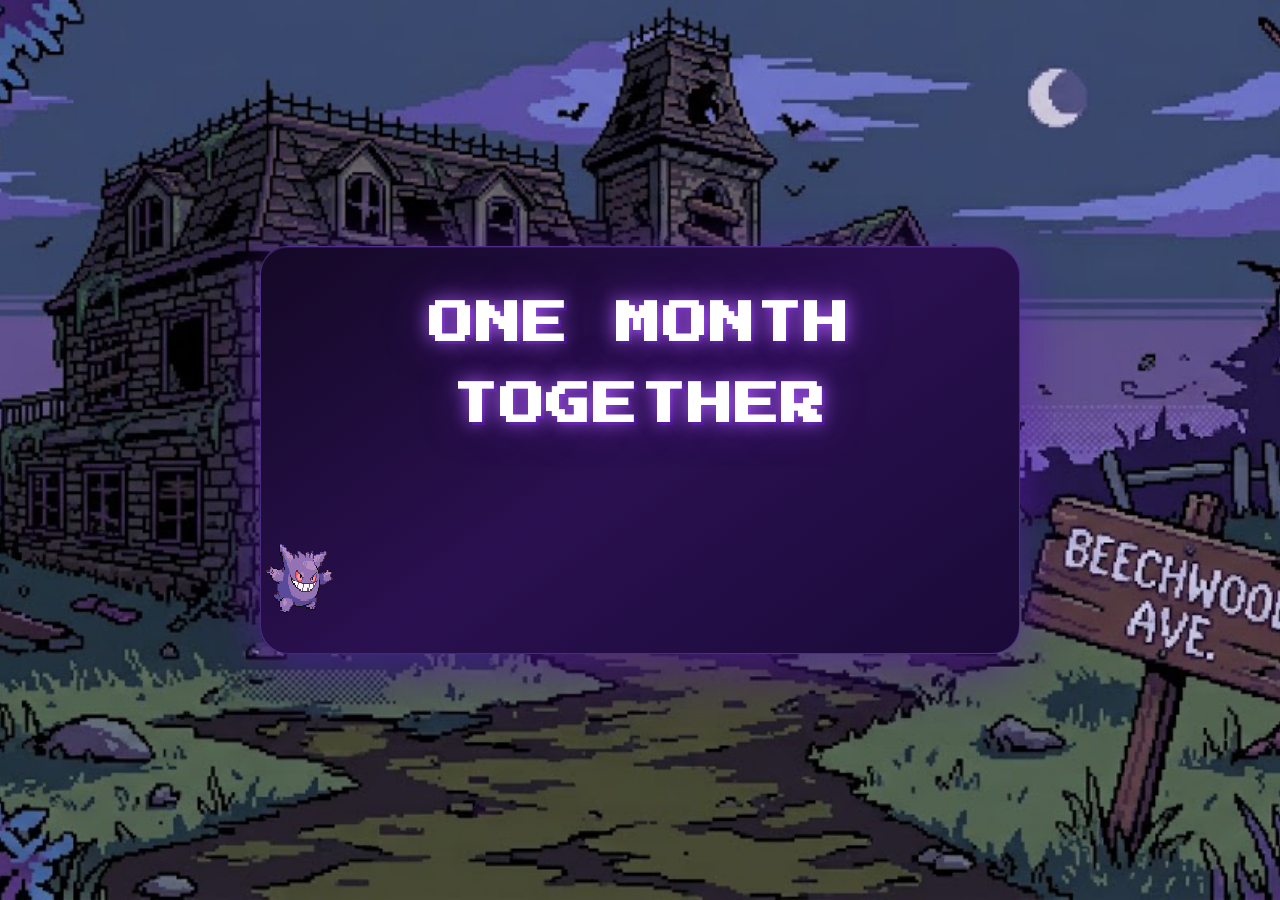
<file: site/index.html>
<!DOCTYPE html>
<html lang="en">
  <head>
    <meta charset="UTF-8" />
    <meta name="viewport" content="width=device-width, initial-scale=1.0" />
    <meta name="theme-color" content="#fef7fb" />
    <meta name="description" content="A private one-month anniversary surprise." />
    <title>Happy One Month</title>
    <link rel="stylesheet" href="styles.css" />
    <link rel="stylesheet" href="assets/fonts/press-start-2p.css" />
  </head>
  <body>
    <main class="site-shell" aria-label="One month anniversary surprise experience">
      <p class="sr-only" id="scene-status" aria-live="polite" aria-atomic="true"></p>

      <section id="intro" class="scene is-active" data-scene="intro" aria-labelledby="intro-title">
        <div class="scene-bg" aria-hidden="true">
          <img src="assets/gengar-bg.png" alt="" style="width:100%;height:100%;object-fit:cover;object-position:center bottom;display:block;">
        </div>

        <div class="scene-card intro-card">
          <h1 id="intro-title" class="hero-title">ONE MONTH<br/>TOGETHER</h1>
          <button
            id="entry-button"
            class="entry-button"
            type="button"
            data-action="advance-scene"
            aria-describedby="intro-copy"
          >
            TAP? ;)
          </button>
          <div id="gengar-follower" class="gengar-follower" aria-hidden="true">
            <div class="gengar-inner">
              <img
                src="assets/gengar-sprite.gif"
                alt=""
                width="96"
                height="96"
                class="gengar-sprite"
                draggable="false"
              />
            </div>
          </div>
        </div>
        <div id="intro-copy" class="pokemon-textbox intro-textbox">
          <p class="intro-encounter-text"><span class="intro-typewriter" data-text="A wild girlfriend has appeared! uWu"></span><span class="pokemon-cursor" aria-hidden="true">&#9660;</span></p>
        </div>
      </section>

      <section id="reveal" class="scene" data-scene="reveal" aria-labelledby="reveal-title" aria-hidden="true">
        <div class="scene-bg" aria-hidden="true">
          <img src="assets/cafe-bg.png" alt="" style="width:100%;height:100%;object-fit:cover;object-position:center bottom;display:block;">
        </div>

        <div class="scene-card reveal-card">
          <div class="reveal-stage">
            <p class="eyebrow">You found a wild Boyfriend.</p>
            <div class="surprise-illustration" aria-label="Snorlax">
              <div class="snorlax-figure" aria-hidden="true">
                <img
                  class="snorlax-sprite"
                  src="assets/snorlax-sprite.gif"
                  alt=""
                  width="64"
                  height="64"
                />
              </div>
            </div>
            <div class="pokemon-textbox">
              <h2 id="reveal-title" class="reveal-title"><span class="typewriter-text" data-text="He has something for you!"></span><span class="pokemon-cursor" aria-hidden="true">▼</span></h2>
            </div>
            <div class="battle-actions">
              <div class="battle-prompt-box">
                <span class="prompt-typewriter" data-text="What do you do?"></span>
              </div>
              <div class="battle-menu-box">
                <button class="battle-option" type="button" data-action="reveal-letter">REVEAL</button>
                <button class="battle-option" type="button" data-action="return-intro">RETURN</button>
              </div>
            </div>
          </div>
        </div>
      </section>

      <section id="letter" class="scene" role="region" data-scene="letter" aria-labelledby="letter-title" aria-hidden="true">
        <div class="scene-bg" aria-hidden="true">
          <img src="assets/mew-bg.png" alt="" style="width:100%;height:100%;object-fit:cover;object-position:center bottom;display:block;">
          <!-- Animated falling petals -->
          <span class="bg-petal" style="left:8%;animation-duration:9s;animation-delay:0s"></span>
          <span class="bg-petal" style="left:18%;animation-duration:11s;animation-delay:2s"></span>
          <span class="bg-petal" style="left:30%;animation-duration:8s;animation-delay:4s"></span>
          <span class="bg-petal" style="left:44%;animation-duration:13s;animation-delay:1s"></span>
          <span class="bg-petal" style="left:58%;animation-duration:9.5s;animation-delay:3s"></span>
          <span class="bg-petal" style="left:70%;animation-duration:10s;animation-delay:0.5s"></span>
          <span class="bg-petal" style="left:82%;animation-duration:12s;animation-delay:5s"></span>
          <span class="bg-petal" style="left:92%;animation-duration:8.5s;animation-delay:2.5s"></span>
          <span class="bg-petal" style="left:14%;animation-duration:10.5s;animation-delay:6s"></span>
          <span class="bg-petal" style="left:52%;animation-duration:7.5s;animation-delay:3.5s"></span>
        </div>
        <div class="scene-card letter-card">
          <div class="letter-stage">
            <h2 id="letter-title" class="letter-title">I CHOOSE YOU!</h2>
            <div class="letter-paper" role="article" aria-label="Letter from your partner">
              <div class="letter-content">
                <!-- Page 1 -->
                <div class="letter-page is-active" data-page="0">
                  <p>To my favorite Chinese,</p>
                  <p>Happy First month together, babygirl &lt;3</p>
                </div>
                <!-- Page 2 -->
                <div class="letter-page" data-page="1">
                  <p>No words can describe how happy I am to be your boyfriend. In every moment we share, every laugh we have, and every chance we get to spend time together, I always feel light and at peace. Every day, I find myself yearning and eagerly waiting to see your ethereal beauty, hear your enchanting voice, smell your irresistible scent, taste your ambrosial lips, touch your exquisite skin, and feel your melting warmth. You are the best part of my day. Every text, every notification, and even the littlest time I can spend with you, there is nothing else I look forward to the most (toes curled up and shi). Your presence is just entirely ineffable—you have this way of making forever feel short.</p>
                </div>
                <!-- Page 3 -->
                <div class="letter-page" data-page="2">
                  <p>Please forgive and bear with this dumb person you ended up with—I am just a stupid boy in love who only wants to be there for you, hold you, embrace you, and make you happy. I love getting to know you more and experiencing ALL of YOU in every angle—your sweetness, your sincerity, your exhaustion, your naivety, your care, your brilliance, your questionable curiosity, your vulnerability, your excitement, and, yes, even your frustration. Through every hill we encounter, my passion remains unwavering and ever-growing. I fall more in love with every version of you that I get to meet.</p>
                </div>
                <!-- Page 4 -->
                <div class="letter-page" data-page="3">
                  <p>I want to let you know that, whenever you miss me, just know I miss you more. And, for every moment you miss me more, I promise you—I miss you the most. &lt;3</p>
                  <p>No matter how big we make our garden to be, you will always be my favorite flower, Iris.</p>
                  <p>Here’s to one of many months and years together. Thank you for making my life brighter by simply being in it.</p>
                  <p class="signature" data-text="Always craving your lo mein,&#10;Your favorite Jungle Asian">Always craving your lo mein,<br />Your favorite Jungle Asian</p>
                </div>
              </div>
              <nav class="letter-page-nav" aria-label="Letter pages" aria-hidden="true">
                <button type="button" class="letter-nav-btn letter-nav-prev" disabled>&#9664;</button>
                <span class="letter-page-dots">
                  <span class="letter-page-dot is-active"></span>
                  <span class="letter-page-dot"></span>
                  <span class="letter-page-dot"></span>
                  <span class="letter-page-dot"></span>
                </span>
                <button type="button" class="letter-nav-btn letter-nav-next" disabled>&#9654;</button>
              </nav>
              <span class="pokemon-cursor letter-cursor" aria-hidden="true">&#9660;</span>
            </div>
            <div class="petals" aria-hidden="true">
              <span class="petal petal--rose"></span>
              <span class="petal petal--iris"></span>
              <span class="petal petal--rose"></span>
              <span class="petal petal--iris"></span>
              <span class="petal petal--rose"></span>
              <span class="petal petal--iris"></span>
              <span class="petal petal--rose"></span>
              <span class="petal petal--iris"></span>
              <span class="petal petal--rose"></span>
              <span class="petal petal--iris"></span>
              <span class="petal petal--rose"></span>
              <span class="petal petal--iris"></span>
            </div>
            <div style="text-align:center; margin-top: 1.5rem; position: relative; z-index: 1;">
              <button class="pokeball-btn" type="button" aria-label="Close the Love Ball and return to the start">
                <img
                  class="pokeball-sprite"
                  src="assets/love-ball.png"
                  alt=""
                  width="120"
                  height="120"
                  aria-hidden="true"
                />
                <span class="sr-only">Back to the front page</span>
              </button>
            </div>
          </div>
        </div>
      </section>
    </main>

    <!-- Mew autonomous flier — outside all stacking contexts so position:fixed works -->
    <div id="mew-follower" class="mew-figure" aria-hidden="true">
      <div class="mew-inner">
        <img class="mew-sprite"
          src="assets/mew-sprite.gif"
          alt="" width="96" height="96" />
      </div>
    </div>

    <!-- BL Secret Overlay — shown after accepting the Pokémon item popup -->
    <div id="bl-overlay" class="bl-overlay" aria-hidden="true" role="dialog" aria-modal="true" aria-label="Secret Garden">
      <div class="bl-dark-scrim" aria-hidden="true"></div>
      <!-- Manga panel background -->
      <div class="bl-panel-bg" aria-hidden="true">
        <div class="bl-pg-grid">
          <div class="bl-pg-panel bl-pg-main">
            <img src="assets/bl-okah.png" alt="">
            <div class="bl-pg-flare"></div>
          </div>
          <div class="bl-pg-panel bl-pg-door">
            <img src="assets/bl-door.jpeg" alt="">
            <div class="bl-pg-flare"></div>
          </div>
          <div class="bl-pg-panel bl-pg-kiss">
            <img src="assets/bl-kiss.jpeg" alt="">
            <div class="bl-pg-flare"></div>
          </div>
          <div class="bl-pg-panel bl-pg-glow">
            <img src="assets/bl-fireworks.webp" alt="">
            <div class="bl-pg-flare"></div>
          </div>
        </div>
        <div class="bl-pg-sparkles">
          <svg class="bl-pg-sparkle" width="18" height="18" viewBox="0 0 20 20"><path d="M10 0 L11.5 8.5 L20 10 L11.5 11.5 L10 20 L8.5 11.5 L0 10 L8.5 8.5Z" fill="#f9b8cf"/></svg>
          <svg class="bl-pg-sparkle" width="14" height="14" viewBox="0 0 20 20"><path d="M10 0 L11.5 8.5 L20 10 L11.5 11.5 L10 20 L8.5 11.5 L0 10 L8.5 8.5Z" fill="#fad0e4"/></svg>
          <svg class="bl-pg-sparkle" width="10" height="10" viewBox="0 0 20 20"><path d="M10 0 L11.5 8.5 L20 10 L11.5 11.5 L10 20 L8.5 11.5 L0 10 L8.5 8.5Z" fill="#ffffff"/></svg>
          <svg class="bl-pg-sparkle" width="16" height="16" viewBox="0 0 20 20"><path d="M10 0 L11.5 8.5 L20 10 L11.5 11.5 L10 20 L8.5 11.5 L0 10 L8.5 8.5Z" fill="#f9b8cf"/></svg>
          <svg class="bl-pg-sparkle" width="12" height="12" viewBox="0 0 20 20"><path d="M10 0 L11.5 8.5 L20 10 L11.5 11.5 L10 20 L8.5 11.5 L0 10 L8.5 8.5Z" fill="#fce8ef"/></svg>
          <svg class="bl-pg-sparkle" width="8"  height="8"  viewBox="0 0 20 20"><path d="M10 0 L11.5 8.5 L20 10 L11.5 11.5 L10 20 L8.5 11.5 L0 10 L8.5 8.5Z" fill="#f4a7c0"/></svg>
          <svg class="bl-pg-sparkle" width="10" height="10" viewBox="0 0 20 20"><path d="M10 0 L11.5 8.5 L20 10 L11.5 11.5 L10 20 L8.5 11.5 L0 10 L8.5 8.5Z" fill="#fce8ef"/></svg>
          <svg class="bl-pg-sparkle" width="14" height="14" viewBox="0 0 32 32"><path d="M16 28s-14-9-14-18a7 7 0 0 1 14 0 7 7 0 0 1 14 0c0 9-14 18-14 18z" fill="#f9b8cf"/></svg>
          <svg class="bl-pg-sparkle" width="10" height="10" viewBox="0 0 32 32"><path d="M16 28s-14-9-14-18a7 7 0 0 1 14 0 7 7 0 0 1 14 0c0 9-14 18-14 18z" fill="#fad0e4"/></svg>
          <svg class="bl-pg-sparkle" width="12" height="12" viewBox="0 0 32 32"><path d="M16 28s-14-9-14-18a7 7 0 0 1 14 0 7 7 0 0 1 14 0c0 9-14 18-14 18z" fill="#f4a7c0"/></svg>
          <svg class="bl-pg-sparkle" width="8"  height="8"  viewBox="0 0 20 20"><path d="M10 0 L11.5 8.5 L20 10 L11.5 11.5 L10 20 L8.5 11.5 L0 10 L8.5 8.5Z" fill="#ffffff"/></svg>
          <svg class="bl-pg-sparkle" width="16" height="16" viewBox="0 0 32 32"><path d="M16 28s-14-9-14-18a7 7 0 0 1 14 0 7 7 0 0 1 14 0c0 9-14 18-14 18z" fill="#fce8ef"/></svg>
        </div>
        <span class="bl-pg-corner tl" aria-hidden="true">🌸</span>
        <span class="bl-pg-corner tr" aria-hidden="true">✦</span>
        <span class="bl-pg-corner bl" aria-hidden="true">✦</span>
        <span class="bl-pg-corner br" aria-hidden="true">🌸</span>
      </div>
      <!-- NI panel — B&W layer, fades in as ghost grows -->
      <div class="bl-ni-panel-bg" aria-hidden="true">
        <div class="bl-ni-pg-grid">
          <div class="bl-ni-panel bl-ni-p1"><img src="assets/bl-notinn1.jpeg" alt=""><div class="bl-ni-wash"></div><div class="bl-ni-flare"></div></div>
          <div class="bl-ni-panel bl-ni-p2"><img src="assets/bl-notinn2.jpeg" alt=""><div class="bl-ni-wash"></div><div class="bl-ni-flare"></div></div>
          <div class="bl-ni-panel bl-ni-p3"><img src="assets/bl-notinn3.jpeg" alt=""><div class="bl-ni-wash"></div><div class="bl-ni-flare"></div></div>
          <div class="bl-ni-panel bl-ni-p4"><img src="assets/bl-notinn4.jpeg" alt=""><div class="bl-ni-wash"></div><div class="bl-ni-flare"></div></div>
          <div class="bl-ni-panel bl-ni-p5"><img src="assets/bl-notinn5.jpeg" alt=""><div class="bl-ni-wash"></div><div class="bl-ni-flare"></div></div>
          <div class="bl-ni-panel bl-ni-p6"><img src="assets/bl-notinn6.jpeg" alt=""><div class="bl-ni-wash"></div><div class="bl-ni-flare"></div></div>
          <div class="bl-ni-panel bl-ni-p7"><img src="assets/bl-notinn7.jpeg" alt=""><div class="bl-ni-wash"></div><div class="bl-ni-flare"></div></div>
          <div class="bl-ni-panel bl-ni-p8"><img src="assets/bl-notinn8.jpg" alt=""><div class="bl-ni-wash"></div><div class="bl-ni-flare"></div></div>
          <div class="bl-ni-panel bl-ni-p9"><img src="assets/bl-notinn9.png.webp" alt=""><div class="bl-ni-wash"></div><div class="bl-ni-flare"></div></div>
        </div>
      </div>
      <button id="bl-close" class="bl-close-btn" aria-label="Close">✕</button>
      <div class="bl-card" role="document">
        <div class="bl-card-header">
          <p class="bl-sub">✦ hidden chapter ✦</p>
          <h2 class="bl-title">Our Secret Garden</h2>
        </div>
        <div class="bl-ghost-center">
          <img src="assets/ghost-sticker.png" class="bl-ghost-img" alt="" draggable="false">
          <div class="bl-ghost-bubble">Rub me~</div>
        </div>
        <blockquote class="bl-quote"><cite class="bl-cite"></cite></blockquote>
        <p class="bl-footer-deco" aria-hidden="true">🌸 💕 ✦ 💕 🌸</p>
      </div>
    </div>

    <!-- Scrim — darkens scene behind the Pokémon popup -->
    <div id="poke-scrim" class="poke-scrim" aria-hidden="true"></div>

    <!-- Pokémon Item Popup — appears every 2 minutes -->
    <div id="poke-popup" class="poke-popup" aria-hidden="true" role="alertdialog" aria-label="Item received">
      <div class="poke-dialog">
        <div class="poke-dialog-inner">
          <div class="poke-dialog-row">
            <span class="poke-item-icon" id="poke-item-icon" aria-hidden="true">💌</span>
            <div class="poke-text-col">
              <p class="poke-line poke-line1" id="poke-line1"></p>
              <p class="poke-line poke-line2" id="poke-line2"></p>
            </div>
          </div>
          <div class="poke-btn-row" id="poke-btn-row" aria-hidden="true">
            <button class="poke-btn poke-btn-accept" id="poke-btn-accept">Accept</button>
            <button class="poke-btn poke-btn-decline" id="poke-btn-decline">Not Now</button>
          </div>
        </div>
      </div>
    </div>

    <!-- Custom ghost cursor — only shown on hover-capable devices -->
    <div id="ghost-cursor" aria-hidden="true">
      <img src="assets/ghost-cursor.png" alt="" width="72" height="72" draggable="false">
    </div>

    <script src="script.js"></script>
  </body>
</html>
</file>
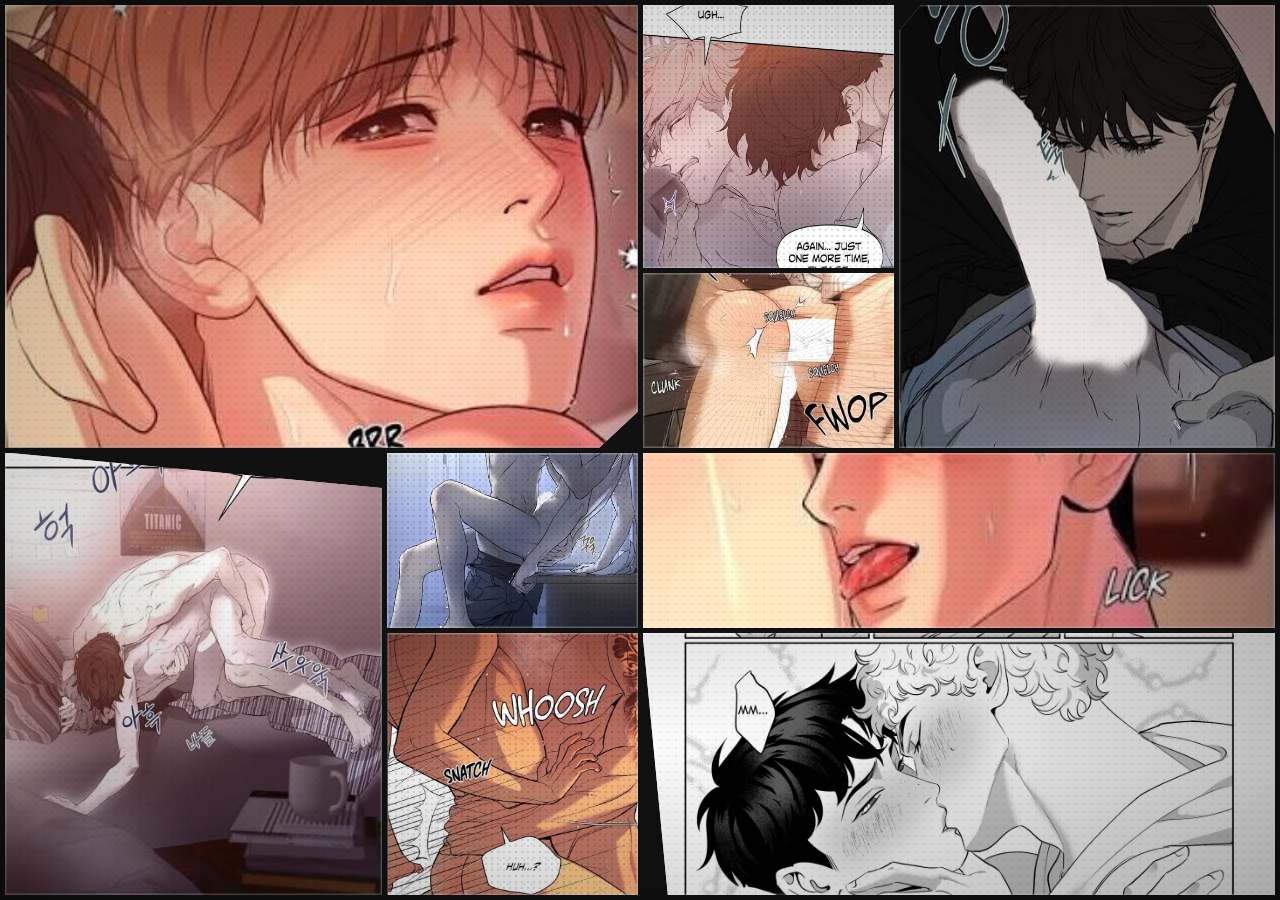
<file: site/ni-panel.html>
<!DOCTYPE html>
<html lang="en">
<head>
  <meta charset="UTF-8" />
  <meta name="viewport" content="width=device-width, initial-scale=1.0" />
  <title>NI Panel</title>
  <style>
    *, *::before, *::after { box-sizing: border-box; margin: 0; padding: 0; }

    html, body {
      width: 100%; height: 100%;
      background: #1a1a1a;
      display: flex;
      align-items: center;
      justify-content: center;
      overflow: hidden;
    }

    /* ─── page shell ─── */
    .manga-page {
      position: relative;
      width: 100vw;
      height: 100vh;
      background: #fff;
      overflow: hidden;
    }

    /* ─── halftone screentone overlay (B&W) ─── */
    .manga-page::before {
      content: '';
      position: absolute; inset: 0; z-index: 10;
      background-image: radial-gradient(circle, rgba(0,0,0,0.07) 1px, transparent 1px);
      background-size: 8px 8px;
      pointer-events: none;
    }

    /* ─── vignette ─── */
    .manga-page::after {
      content: '';
      position: absolute; inset: 0; z-index: 11;
      background: radial-gradient(ellipse at center,
        transparent 45%,
        rgba(0,0,0,0.35) 100%
      );
      pointer-events: none;
    }

    /* ─── panel grid ─── */
    .panel-grid {
      display: grid;
      width: 100%; height: 100%;
      gap: 5px;
      padding: 5px;
      background: #111;
      grid-template-columns: 3fr 2fr 2fr 3fr;
      grid-template-rows:    3fr 2fr 2fr 3fr;
      grid-template-areas:
        "p1 p1 p2 p3"
        "p1 p1 p4 p3"
        "p5 p6 p7 p7"
        "p5 p8 p9 p9";
    }

    /* ─── individual panels ─── */
    .panel {
      position: relative;
      overflow: hidden;
      background: #d0d0d0;
      border: none;
    }

    /* ─── slot: replace <div class="slot"> with <img src="..."> ─── */
    .slot {
      position: absolute;
      inset: 0;
      display: flex;
      flex-direction: column;
      align-items: center;
      justify-content: center;
      gap: 6px;
      color: #777;
      font-family: monospace;
      font-size: 11px;
      text-align: center;
      pointer-events: none;
      user-select: none;
    }
    .slot::before {
      content: attr(data-n);
      font-size: 28px;
      font-weight: bold;
      color: #bbb;
      line-height: 1;
    }

    /* ─── img inside a panel (add these when you insert images) ─── */
    .panel img {
      position: absolute;
      inset: 0;
      width: 100%; height: 100%;
      object-fit: cover;
      display: block;
    }

    /* ─── grid area placement ─── */
    .p1 { grid-area: p1; }
    .p2 { grid-area: p2; }
    .p3 { grid-area: p3; }
    .p4 { grid-area: p4; }
    .p5 { grid-area: p5; }
    .p6 { grid-area: p6; }
    .p7 { grid-area: p7; }
    .p8 { grid-area: p8; }
    .p9 { grid-area: p9; }

    /* ─── diagonal panel cuts (manhwa style) ─── */
    .p1 { clip-path: polygon(0 0, 100% 0, 100% 92%, 94% 100%, 0 100%); }
    .p3 { clip-path: polygon(6% 0, 100% 0, 100% 100%, 0 100%, 0 6%); }
    .p5 { clip-path: polygon(0 0, 100% 8%, 100% 100%, 0 100%); }
    .p9 { clip-path: polygon(0 0, 100% 0, 100% 100%, 4% 100%); }

    /* ─── screentone variation on select panels ─── */
    .p2::before,
    .p6::before,
    .p8::before {
      content: '';
      position: absolute; inset: 0; z-index: 2;
      background-image: radial-gradient(circle, rgba(0,0,0,0.12) 1px, transparent 1px);
      background-size: 6px 6px;
      pointer-events: none;
    }

    /* ─── speed lines on p4 ─── */
    .p4::after {
      content: '';
      position: absolute; inset: 0; z-index: 2;
      background: repeating-conic-gradient(
        from 0deg at 50% 50%,
        rgba(0,0,0,0.06) 0deg 1deg,
        transparent 1deg 4deg
      );
      pointer-events: none;
    }

    /* ─── per-panel tone washes ─── */
    .panel-wash {
      position: absolute; inset: 0; z-index: 3;
      pointer-events: none;
    }
    .p1  .panel-wash { background: linear-gradient(180deg, rgba(0,0,0,0.08) 0%, transparent 50%); }
    .p3  .panel-wash { background: linear-gradient(90deg,  rgba(0,0,0,0.10) 0%, transparent 60%); }
    .p5  .panel-wash { background: linear-gradient(0deg,   rgba(0,0,0,0.08) 0%, transparent 60%); }
    .p7  .panel-wash { background: linear-gradient(270deg, rgba(0,0,0,0.06) 0%, transparent 60%); }
    .p9  .panel-wash { background: linear-gradient(180deg, rgba(0,0,0,0.10) 0%, transparent 50%); }

    /* ─── panel highlight inset ─── */
    .panel-flare {
      position: absolute; inset: 0; z-index: 4;
      pointer-events: none;
      box-shadow: inset 0 0 0 1.5px rgba(255,255,255,0.25);
    }

    /* ─── speed-line SVGs ─── */
    .speed-lines {
      position: absolute; inset: 0; z-index: 5;
      pointer-events: none;
      overflow: hidden;
    }

  </style>
</head>
<body>

<div class="manga-page">
  <div class="panel-grid">

    <!-- ═══════════════════════════════════════════════
         PANEL 1 — large top-left (2 cols × 2 rows)
         Replace the .slot div with:
           <img src="your-image.jpg" alt="" style="object-position: center 30%;">
    ═══════════════════════════════════════════════ -->
    <div class="panel p1">
      <div class="slot" data-n="1">photo 1</div>
      <img src="assets/bl-notinn1.jpeg" alt=""/>
      <div class="panel-wash"></div>
      <div class="panel-flare"></div>
    </div>

    <!-- ═══════════════════════════════════════════════
         PANEL 2 — small top-center
    ═══════════════════════════════════════════════ -->
    <div class="panel p2">
      <div class="slot" data-n="2">photo 2</div>
      <img src="assets/bl-notinn2.jpeg" alt=""/>
      <div class="panel-wash"></div>
      <div class="panel-flare"></div>
    </div>

    <!-- ═══════════════════════════════════════════════
         PANEL 3 — tall right (1 col × 2 rows)
    ═══════════════════════════════════════════════ -->
    <div class="panel p3">
      <div class="slot" data-n="3">photo 3</div>
      <img src="assets/bl-notinn3.jpeg" alt=""/>
      <div class="panel-wash"></div>
      <div class="panel-flare"></div>
    </div>

    <!-- ═══════════════════════════════════════════════
         PANEL 4 — small center (has speed-line overlay)
    ═══════════════════════════════════════════════ -->
    <div class="panel p4">
      <div class="slot" data-n="4">photo 4</div>
      <img src="assets/bl-notinn4.jpeg" alt=""/>
      <div class="panel-wash"></div>
      <div class="panel-flare"></div>
    </div>

    <!-- ═══════════════════════════════════════════════
         PANEL 5 — tall bottom-left (1 col × 2 rows)
    ═══════════════════════════════════════════════ -->
    <div class="panel p5">
      <div class="slot" data-n="5">photo 5</div>
      <img src="assets/bl-notinn5.jpeg" alt=""/>
      <div class="panel-wash"></div>
      <div class="panel-flare"></div>
    </div>

    <!-- ═══════════════════════════════════════════════
         PANEL 6 — small bottom-center-left (screentone)
    ═══════════════════════════════════════════════ -->
    <div class="panel p6">
      <div class="slot" data-n="6">photo 6</div>
      <img src="assets/bl-notinn6.jpeg" alt=""/>
      <div class="panel-wash"></div>
      <div class="panel-flare"></div>
    </div>

    <!-- ═══════════════════════════════════════════════
         PANEL 7 — wide bottom-center (2 cols × 1 row)
    ═══════════════════════════════════════════════ -->
    <div class="panel p7">
      <div class="slot" data-n="7">photo 7</div>
      <img src="assets/bl-notinn7.jpeg" alt=""/>
      <div class="panel-wash"></div>
      <div class="panel-flare"></div>
    </div>

    <!-- ═══════════════════════════════════════════════
         PANEL 8 — small bottom-center-left (screentone)
    ═══════════════════════════════════════════════ -->
    <div class="panel p8">
      <div class="slot" data-n="8">photo 8</div>
      <img src="assets/bl-notinn8.jpg" alt=""/>
      <div class="panel-wash"></div>
      <div class="panel-flare"></div>
    </div>

    <!-- ═══════════════════════════════════════════════
         PANEL 9 — wide bottom-right (2 cols × 1 row)
    ═══════════════════════════════════════════════ -->
    <div class="panel p9">
      <div class="slot" data-n="9">photo 9</div>
      <img src="assets/bl-notinn9.png.webp" alt=""/>
      <div class="panel-wash"></div>
      <div class="panel-flare"></div>
    </div>

  </div>
  <!-- screentone + vignette via ::before / ::after -->
</div>

</body>
</html>
</file>
<file: site/styles.css>
:root {
  color-scheme: dark;
  --bg: #fef7fb;
  --bg-deep: #291533;
  --panel: rgba(255, 255, 255, 0.9);
  --text: #3d2841;
  --text-muted: #725b76;
  --accent: #ff8fb1;
  --accent-strong: #d65b83;
  --accent-soft: #fbe1ea;
  --accent-2: #8d7df0;
  --accent-2-soft: #ede8ff;
  --border: rgba(121, 88, 118, 0.2);
  --shadow: 0 20px 45px rgba(34, 16, 41, 0.16);
}

* {
  box-sizing: border-box;
  user-select: none;
  -webkit-user-select: none;
  -webkit-user-drag: none;
  drag: none;
}

html {
  font-size: 16px;
  overflow: hidden;
  height: 100%;
}

body {
  margin: 0;
  height: 100vh;
  overflow: hidden;
  font-family: "Georgia", "Times New Roman", serif;
  color: var(--text);
  background:
    /* Pokéball tiling */
    url("data:image/svg+xml,%3Csvg xmlns='http://www.w3.org/2000/svg' viewBox='0 0 60 60'%3E%3Ccircle cx='30' cy='30' r='24' fill='none' stroke='rgba(255,255,255,0.1)' stroke-width='2'/%3E%3Cpath d='M6,30 A24,24 0 0,1 54,30' fill='rgba(255,255,255,0.04)'/%3E%3Cline x1='6' y1='30' x2='54' y2='30' stroke='rgba(255,255,255,0.1)' stroke-width='2'/%3E%3Ccircle cx='30' cy='30' r='6' fill='rgba(255,255,255,0.04)' stroke='rgba(255,255,255,0.1)' stroke-width='2'/%3E%3C/svg%3E") 0 0 / 90px 90px,
    /* Stars */
    radial-gradient(1.5px 1.5px at 10%  8%,  rgba(255,255,255,0.9), transparent),
    radial-gradient(1px   1px   at 32%  4%,  rgba(255,255,255,0.7), transparent),
    radial-gradient(2px   2px   at 68% 11%,  rgba(255,255,255,0.8), transparent),
    radial-gradient(1px   1px   at 88%  3%,  rgba(255,255,255,0.6), transparent),
    radial-gradient(1.5px 1.5px at  4% 28%,  rgba(255,255,255,0.7), transparent),
    radial-gradient(1px   1px   at 22% 35%,  rgba(255,255,255,0.5), transparent),
    radial-gradient(2px   2px   at 48% 22%,  rgba(255,255,255,0.9), transparent),
    radial-gradient(1px   1px   at 79% 31%,  rgba(255,255,255,0.6), transparent),
    radial-gradient(1.5px 1.5px at 94% 27%,  rgba(255,255,255,0.8), transparent),
    radial-gradient(1px   1px   at 16% 52%,  rgba(255,255,255,0.5), transparent),
    radial-gradient(2px   2px   at 41% 48%,  rgba(255,255,255,0.7), transparent),
    radial-gradient(1px   1px   at 62% 57%,  rgba(255,255,255,0.6), transparent),
    radial-gradient(1.5px 1.5px at 85% 44%,  rgba(255,255,255,0.8), transparent),
    radial-gradient(1px   1px   at  8% 73%,  rgba(255,255,255,0.5), transparent),
    radial-gradient(2px   2px   at 28% 68%,  rgba(255,255,255,0.7), transparent),
    radial-gradient(1px   1px   at 56% 76%,  rgba(255,255,255,0.6), transparent),
    radial-gradient(1.5px 1.5px at 74% 82%,  rgba(255,255,255,0.9), transparent),
    radial-gradient(1px   1px   at 91% 70%,  rgba(255,255,255,0.5), transparent),
    radial-gradient(2px   2px   at 38% 88%,  rgba(255,255,255,0.7), transparent),
    radial-gradient(1px   1px   at 65% 94%,  rgba(255,255,255,0.6), transparent),
    /* Purple nebula glows */
    radial-gradient(ellipse at 20% 80%, rgba(120, 30, 200, 0.35), transparent 45%),
    radial-gradient(ellipse at 85% 15%, rgba(70,  0, 140, 0.40), transparent 45%),
    radial-gradient(ellipse at 55% 50%, rgba(40,  5,  90, 0.25), transparent 55%),
    /* Base night sky */
    linear-gradient(160deg, #0a0420 0%, #14062a 35%, #0e0826 65%, #060218 100%);
  line-height: 1.6;
}

button {
  font: inherit;
}

/* ── Custom ghost cursor (hover-capable devices only) ─────────────────────── */
@media (hover: hover) {
  * { cursor: none !important; }
}

#ghost-cursor {
  display: none; /* hidden on touch */
  position: fixed;
  pointer-events: none;
  z-index: 999999;
  width: 72px;
  height: 72px;
  /* tip of the ghost (top-left peak at 18px, 17px in 72px render) at hot-spot */
  transform: translate(-18px, -17px);
  transition: opacity 0.15s;
  will-change: left, top;
}

#ghost-cursor img {
  width: 100%;
  height: 100%;
  display: block;
}

@media (hover: hover) {
  #ghost-cursor { display: block; }
}

.site-shell {
  position: relative;
  width: min(100%, 960px);
  margin: 0 auto;
  padding: 0;
  height: 100vh;
  overflow: hidden;
}

.sr-only {
  position: absolute;
  width: 1px;
  height: 1px;
  padding: 0;
  margin: -1px;
  overflow: hidden;
  clip: rect(0, 0, 0, 0);
  white-space: nowrap;
  border: 0;
}

.scene {
  position: absolute;
  inset: 0;
  display: flex;
  align-items: center;
  justify-content: center;
  opacity: 0;
  pointer-events: none;
  transform: translateY(16px) scale(0.98);
  transition: opacity 560ms ease-out, transform 560ms ease-out;
  will-change: transform, opacity;
}

.scene.is-active {
  opacity: 1;
  pointer-events: auto;
  transform: translateY(0) scale(1);
  z-index: 2;
}

.scene.is-entering {
  z-index: 3;
}

.scene.is-exiting {
  z-index: 1;
  opacity: 0;
  transform: translateY(-16px) scale(0.97);
  pointer-events: none;
  transition: opacity 560ms ease-in, transform 560ms ease-in;
}

.scene-card {
  width: min(100%, 760px);
  border-radius: 28px;
  border: 1px solid var(--border);
  box-shadow: var(--shadow);
  background: var(--panel);
  backdrop-filter: blur(16px);
  overflow: hidden;
  position: relative;
  z-index: 1;
}

/* ── Scene background art ─────────────────────────────────────────────────── */
.scene-bg {
  position: absolute;
  inset: 0;
  z-index: 0;
  pointer-events: none;
  overflow: hidden;
}
.scene-bg > svg {
  width: 100%;
  height: 100%;
  display: block;
}

/* Cherry blossom falling petals */
@keyframes bg-petal-fall {
  0%   { transform: translate(0, -24px) rotate(0deg); opacity: 0; }
  8%   { opacity: 0.85; }
  88%  { opacity: 0.7; }
  100% { transform: translate(70px, 105vh) rotate(560deg); opacity: 0; }
}
.bg-petal {
  position: absolute;
  top: -24px;
  width: 11px;
  height: 13px;
  border-radius: 50% 0 50% 0;
  background: radial-gradient(ellipse at 40% 40%, #f8c0dc, #e898c2);
  box-shadow: 0 0 4px rgba(248, 160, 210, 0.5);
  animation: bg-petal-fall linear infinite;
}

.intro-card {
  padding: clamp(1.5rem, 3vw, 2.5rem);
  padding-bottom: calc(clamp(1.5rem, 3vw, 2.5rem) + 90px); /* room for Gengar */
  text-align: center;
  position: relative;
  overflow: visible; /* allow Gengar and speech bubble to escape card bounds */
  /* Gengar theme */
  background: linear-gradient(145deg, #140826 0%, #2a1050 50%, #1a0a38 100%);
  border-color: rgba(160, 100, 255, 0.35);
  box-shadow:
    0 20px 60px rgba(80, 20, 160, 0.55),
    0 0 40px rgba(120, 50, 220, 0.25),
    inset 0 1px 0 rgba(200, 150, 255, 0.1);
}

.intro-card .hero-title {
  color: #ffffff;
  text-shadow:
    0 0 18px rgba(180, 100, 255, 0.85),
    0 0 40px rgba(140, 60, 220, 0.5),
    3px 3px 0 rgba(60, 10, 130, 0.9);
}

.intro-card .hero-copy {
  color: #b090d8;
}

/* ── First-load entrance animations (removed once body.booted is set) ───── */
body:not(.booted) .intro-card .hero-title {
  animation: boot-slide-down 0.65s cubic-bezier(0.22, 1, 0.36, 1) 0.2s both;
}
body:not(.booted) .gengar-follower {
  animation: boot-fade-in 0.5s ease-out 1.35s both;
}

@keyframes boot-slide-down {
  from { opacity: 0; transform: translateY(-22px); }
  to   { opacity: 1; transform: translateY(0); }
}
@keyframes boot-fade-up {
  from { opacity: 0; transform: translateY(16px); }
  to   { opacity: 1; transform: translateY(0); }
}
@keyframes boot-fade-in {
  from { opacity: 0; }
  to   { opacity: 1; }
}

@media (prefers-reduced-motion: reduce) {
  body:not(.booted) .intro-card .hero-title,
  body:not(.booted) .gengar-follower { animation: none; }
}

/* .intro-textbox overrides appear after .pokemon-textbox below */

.eyebrow {
  display: inline-flex;
  justify-content: center;
  align-items: center;
  margin: 0 auto 0.75rem;
  padding: 0.45rem 0.85rem;
  border-radius: 999px;
  background: var(--accent-soft);
  color: var(--accent-strong);
  text-transform: uppercase;
  letter-spacing: 0.2em;
  font-size: 0.8rem;
  font-weight: 700;
}

.intro-textbox .pokemon-cursor {
  color: #ffffff;
}

.intro-textbox .pokemon-cursor.visible {
  animation: pokemonCursorBlink 1.8s step-end infinite;
}

/* ── Intro textbox — Gengar theme overrides (must come after .pokemon-textbox) ── */
.intro-textbox {
  position: absolute;
  bottom: 1.5rem;
  left: 1.5rem;
  right: 1.5rem;
  margin: 0;
  z-index: 4;
  transform: translateY(110%);
  opacity: 0;
}

@keyframes introTextboxSlideUp {
  from { transform: translateY(110%); opacity: 0; }
  to   { transform: translateY(0);    opacity: 1; }
}

@keyframes introTextboxSlideDown {
  from { transform: translateY(0);    opacity: 1; }
  to   { transform: translateY(110%); opacity: 0; }
}

@media (prefers-reduced-motion: reduce) {
  .intro-textbox { transform: none; opacity: 1; }
}

.pokemon-textbox.intro-textbox {
  background: #0e0628;
  border-color: rgba(180, 120, 255, 0.9);
  box-shadow:
    inset 0 0 0 2px rgba(140, 80, 255, 0.35),
    0 0 28px rgba(120, 50, 220, 0.6),
    3px 4px 0 #0a0118;
  text-align: center;
}

.intro-encounter-text {
  font-family: 'Press Start 2P', monospace;
  font-size: 1rem;
  line-height: 2.2;
  color: #ffffff;
  margin: 0;
  letter-spacing: 0.01em;
  text-shadow: 0 0 12px rgba(200, 140, 255, 0.8);
}


.intro-card .eyebrow {
  background: linear-gradient(135deg, #4A2870 0%, #2E1050 100%);
  color: #D8AAFF;
  border: 1px solid rgba(180, 100, 255, 0.4);
  box-shadow: 0 0 16px rgba(100, 50, 180, 0.55), 0 2px 8px rgba(0,0,0,0.3);
  text-shadow: 0 0 8px rgba(210, 160, 255, 0.7);
}

/* Snorlax theme for the reveal eyebrow */
.reveal-card .eyebrow {
  background: linear-gradient(135deg, #3A6B7E 0%, #264D5C 100%);
  color: #B8DDE8;
  border: 1px solid rgba(80, 160, 190, 0.4);
  box-shadow: 0 0 14px rgba(60, 130, 160, 0.4), 0 2px 8px rgba(0,0,0,0.2);
  text-shadow: 0 0 8px rgba(140, 210, 230, 0.6);
}

.hero-title,
.reveal-title,
.letter-title {
  margin: 0;
  color: var(--bg-deep);
  line-height: 1.15;
}

.letter-title {
  font-family: 'Press Start 2P', monospace;
  font-size: clamp(1.4rem, 4.5vw, 2.2rem);
  line-height: 1.6;
  letter-spacing: 0.06em;
  text-align: center;
  color: #e8739a;
  text-shadow:
    0 0 12px rgba(232, 115, 154, 0.55),
    2px 2px 0 rgba(180, 60, 100, 0.25);
}

.hero-title {
  font-family: 'Press Start 2P', monospace;
  font-size: clamp(1.8rem, 5vw, 2.8rem);
  line-height: 1.8;
  letter-spacing: 0.04em;
  text-shadow:
    3px 3px 0 rgba(140, 80, 200, 0.22),
    5px 5px 0 rgba(100, 50, 160, 0.1);
}

/* === Gengar cursor follower === */
.gengar-follower {
  position: absolute;
  left: 0;
  top: 0;
  pointer-events: none;
  z-index: 5;
  will-change: transform;
  transform: translate(24px, 24px);
  transform-origin: center bottom;
}

.gengar-inner {
  transform-origin: center bottom;
}

/* Idle float — gentle hover while standing still */
.gengar-inner.gengar-idle {
  animation: gengar-idle-float 1.8s ease-in-out infinite;
}

@keyframes gengar-idle-float {
  0%, 100% { transform: translateY(0); }
  50%       { transform: translateY(-5px); }
}

/* Walking bob — only active while moving */
.gengar-inner.gengar-walking {
  animation: gengar-walk-bob 0.38s ease-in-out infinite;
}

@keyframes gengar-walk-bob {
  0%, 100% { transform: translateY(0)   scaleY(1);    }
  50%       { transform: translateY(-6px) scaleY(1.05); }
}

.gengar-inner.gengar-tapping {
  animation: gengar-tap 0.48s ease-in-out;
}

.gengar-sprite {
  display: block;
  width: 80px;
  height: 80px;
  image-rendering: pixelated;
  image-rendering: crisp-edges;
}

@keyframes gengar-tap {
  0%   { transform: translateY(0)    scaleY(1);    }
  28%  { transform: translateY(-18px) scaleY(1.1);  }
  55%  { transform: translateY(4px)  scaleY(0.9);  }
  80%  { transform: translateY(-6px) scaleY(1.04); }
  100% { transform: translateY(0)    scaleY(1);    }
}

@media (prefers-reduced-motion: reduce) {
  .gengar-inner.gengar-idle    { animation: none; }
  .gengar-inner.gengar-walking { animation: none; }
  .gengar-inner.gengar-tapping { animation: none; }
}

/* ── Gengar speech bubble ───────────────────────────────────────────────── */
.gengar-speech {
  position: absolute;
  bottom: calc(100% + 10px);
  left: 50%;
  transform: translateX(-50%);
  direction: ltr;
  unicode-bidi: isolate;
  text-align: left;
  background: #0e0628;
  border: 2px solid rgba(180, 120, 255, 0.85);
  border-radius: 6px;
  padding: 7px 11px;
  font-family: 'Press Start 2P', monospace;
  font-size: 0.42rem;
  line-height: 1.5;
  color: #fff;
  white-space: pre;
  text-align: center;
  opacity: 0;
  pointer-events: none;
  z-index: 10;
  box-shadow:
    inset 0 0 0 1px rgba(140, 80, 255, 0.3),
    0 0 14px rgba(120, 50, 220, 0.55),
    2px 2px 0 #0a0118;
  text-shadow: 0 0 8px rgba(200, 140, 255, 0.8);
  transition: opacity 0.15s ease;
}

.gengar-speech.is-visible {
  opacity: 1;
}

/* Tail pointing downward toward Gengar */
.gengar-speech::after {
  content: '';
  position: absolute;
  bottom: -8px;
  left: 50%;
  transform: translateX(-50%);
  border-left: 7px solid transparent;
  border-right: 7px solid transparent;
  border-top: 8px solid rgba(180, 120, 255, 0.85);
}

.hero-copy {
  margin: 1rem auto 0;
  max-width: 36rem;
  color: var(--text-muted);
}

/* ── Snorlax page transitions ─────────────────────────────────────── */

/* Block all interaction while any transition is running */
body.is-transitioning * { pointer-events: none !important; }

/* Vertical Reflected Wipe (reveal-letter) */
.vwipe-top,
.vwipe-bottom {
  position: fixed;
  left: 0;
  right: 0;
  height: 50%;
  background: #000;
  z-index: 10000;
  pointer-events: none;
}
.vwipe-top    { top: 0;    transform: translateY(-100%); }
.vwipe-bottom { bottom: 0; transform: translateY(100%);  }

@keyframes vwipe-top-in     { from { transform: translateY(-100%); } to { transform: translateY(0); } }
@keyframes vwipe-top-span   { from { height: 50%; } to { height: 100%; } }
@keyframes vwipe-top-out    { from { transform: translateY(0); } to { transform: translateY(-100%); } }
@keyframes vwipe-bottom-in  { from { transform: translateY(100%);  } to { transform: translateY(0); } }
@keyframes vwipe-bottom-span { from { height: 50%; } to { height: 100%; } }
@keyframes vwipe-bottom-out { from { transform: translateY(0); } to { transform: translateY(100%);  } }

/* Fade to White (return-intro) */
.fade-to-white {
  position: fixed;
  inset: 0;
  z-index: 10000;
  pointer-events: none;
  background: #fff;
  opacity: 0;
}

@keyframes fade-white-in  { from { opacity: 0; } to { opacity: 1; } }
@keyframes fade-white-out { from { opacity: 1; } to { opacity: 0; } }

@media (prefers-reduced-motion: reduce) {
  .vwipe-top, .vwipe-bottom, .fade-to-white { display: none; }
}

/* ── Gengar wipe transition ─────────────────────────────────────────── */
.gengar-wipe {
  position: fixed;
  inset: 0;
  z-index: 9999;
  pointer-events: none;
  background: radial-gradient(ellipse at 50% 52%, #2d0058 0%, #0d0020 55%, #000010 100%);
  clip-path: circle(0% at 50% 52%);
}

@keyframes gengar-wipe-expand {
  from { clip-path: circle(0%   at 50% 52%); }
  to   { clip-path: circle(150% at 50% 52%); }
}

@keyframes gengar-wipe-contract {
  from { clip-path: circle(150% at 50% 52%); }
  to   { clip-path: circle(0%   at 50% 52%); }
}

@media (prefers-reduced-motion: reduce) {
  .gengar-wipe { display: none; }
}

/* ── Pokémon battle action menu ──────────────────────────────────────────────── */
.battle-actions {
  display: flex;
  align-items: stretch;
  margin-top: 0.75rem;
  border: 3px solid #101018;
  border-radius: 6px;
  box-shadow: inset 0 0 0 2px #a8a8b8, 3px 4px 0 #101018;
  background: #f4f4e8;
  overflow: hidden;
}

.battle-prompt-box {
  flex: 1;
  padding: 12px 16px;
  border-right: 3px solid #101018;
  font-family: 'Press Start 2P', monospace;
  font-size: 0.72rem;
  color: #101018;
  line-height: 1.6;
  display: flex;
  align-items: center;
  white-space: nowrap;
}

/* Prompt types in visibly; only the buttons are hidden until after */
.scene[data-scene="reveal"] .battle-actions {
  opacity: 1;
  pointer-events: auto;
  transform: none;
}

.scene[data-scene="reveal"] .battle-menu-box {
  opacity: 0;
  pointer-events: none;
  transition: opacity 0.35s ease, transform 0.35s ease;
  transform: translateY(8px);
}

.scene[data-scene="reveal"] .battle-menu-box.is-ready {
  opacity: 1;
  pointer-events: auto;
  transform: none;
}

.battle-menu-box {
  display: flex;
  flex-direction: column;
  min-width: 130px;
}

.battle-option {
  flex: 1;
  background: #f4f4e8;
  border: none;
  border-bottom: 2px solid #101018;
  font-family: 'Press Start 2P', monospace;
  font-size: 0.62rem;
  color: #101018;
  cursor: pointer;
  padding: 10px 12px 10px 26px;
  text-align: left;
  letter-spacing: 0.05em;
  position: relative;
  transition: background 80ms, color 80ms;
}

.battle-option:last-child {
  border-bottom: none;
}

.battle-option:hover,
.battle-option:focus-visible {
  background: #101018;
  color: #f4f4e8;
  outline: none;
}

.battle-option:hover::before,
.battle-option:focus-visible::before {
  content: '\25B6';
  position: absolute;
  left: 10px;
  color: #f4f4e8;
}

.entry-button {
  display: inline-flex;
  align-items: center;
  justify-content: center;
  margin-top: 1.25rem;
  padding: 0.95rem 1.45rem;
  border: 1px solid rgba(180, 100, 255, 0.4);
  border-radius: 999px;
  background: linear-gradient(135deg, #4A2870 0%, #2E1050 100%);
  color: #D8AAFF;
  font-weight: 700;
  cursor: pointer;
  box-shadow: 0 12px 25px rgba(100, 50, 180, 0.35), 0 0 16px rgba(100, 50, 180, 0.2);
  text-shadow: 0 0 8px rgba(210, 160, 255, 0.7);
  transition: transform 180ms ease, box-shadow 180ms ease, opacity 0.45s ease;
  touch-action: manipulation;
}

.entry-button:hover,
.entry-button:focus-visible {
  transform: translateY(-2px);
  box-shadow: 0 16px 32px rgba(100, 50, 180, 0.45), 0 0 20px rgba(140, 80, 220, 0.3);
}

.entry-button:focus-visible {
  outline: 3px solid rgba(141, 125, 240, 0.38);
  outline-offset: 3px;
}

/* Small tactile press state for touch devices */
.entry-button.pressed {
  transform: translateY(0) scale(0.985);
  box-shadow: 0 8px 18px rgba(100, 50, 180, 0.25);
}

/* ── Love Pokéball button (reveal scene) ──────────────────────────────────── */
.pokeball-btn {
  background: none;
  border: none;
  cursor: pointer;
  padding: 0.25rem;
  margin: 1.5rem auto 0;
  display: flex;
  align-items: center;
  justify-content: center;
  position: relative;
}

.pokeball-btn:focus-visible {
  outline: 3px solid rgba(255, 100, 160, 0.6);
  outline-offset: 8px;
  border-radius: 50%;
}

.pokeball-sprite {
  width: 120px;
  height: 120px;
  image-rendering: pixelated;
  image-rendering: crisp-edges;
  filter: drop-shadow(0 6px 16px rgba(200, 50, 120, 0.55));
  animation: pokeball-sway 2.1s ease-in-out infinite;
  transform-origin: center bottom;
}

/* Idle gentle sway */
@keyframes pokeball-sway {
  0%   { transform: rotate(-7deg) translateY(0); }
  50%  { transform: rotate(7deg) translateY(-6px); }
  100% { transform: rotate(-7deg) translateY(0); }
}

/* Faster sway on hover — only once typing is done */
.pokeball-btn.is-ready:hover:not(.is-catching) .pokeball-sprite {
  animation-duration: 0.6s;
}

/* Flash like a pokeball indicator light when ready — disappears on click */
.pokeball-btn.is-ready:not(.is-catching)::before {
  content: '';
  position: absolute;
  inset: 0;
  border-radius: 50%;
  box-shadow: 0 0 28px 12px rgba(255, 182, 210, 0.9);
  animation: pokeball-glow-pulse 1.6s ease-in-out infinite;
  pointer-events: none;
}
@keyframes pokeball-glow-pulse {
  0%, 100% { opacity: 0.3;  transform: scale(0.9);  }
  50%       { opacity: 1;   transform: scale(1.06); }
}

/* On click: throw → aspiration → shakes → success flash */
.pokeball-btn.is-catching .pokeball-sprite {
  animation: pokeball-catch 2.5s ease-in-out forwards;
}

@keyframes pokeball-catch {
  /* THROW (4 frames) */
  0%   { transform: scale(1) rotate(0) translateY(0);
         filter: drop-shadow(0 6px 16px rgba(200,50,120,0.55)); }
  6%   { transform: scale(1.06) rotate(-24deg) translateY(-26px);
         filter: drop-shadow(0 14px 22px rgba(200,50,120,0.4)); }
  11%  { transform: scale(1.02) rotate(14deg) translateY(-10px); }
  14%  { transform: scale(0.94) rotate(0deg) translateY(0); }

  /* ASPIRATION / CATCH OPENING (11 frames) */
  18%  { transform: scale(1.22) rotate(0);
         filter: brightness(1.5) drop-shadow(0 0 14px rgba(255,120,190,0.9)); }
  23%  { transform: scale(0.84) rotate(0);
         filter: brightness(0.85); }
  27%  { transform: scale(1.14) rotate(0);
         filter: brightness(1.25); }
  31%  { transform: scale(0.93) rotate(0); }
  34%  { transform: scale(1.04) rotate(0); }
  38%  { transform: scale(1.0) rotate(0); filter: drop-shadow(0 6px 16px rgba(200,50,120,0.55)); }

  /* SHAKES — 3 shakes (5 frames), button glows on each peak */
  44%  { transform: rotate(-20deg);
         filter: drop-shadow(0 0 10px rgba(255,160,200,0.7)); }
  49%  { transform: rotate(20deg);
         filter: drop-shadow(0 0 10px rgba(255,160,200,0.9)); }
  54%  { transform: rotate(-18deg);
         filter: drop-shadow(0 0 10px rgba(255,160,200,0.7)); }
  59%  { transform: rotate(18deg);
         filter: drop-shadow(0 0 10px rgba(255,160,200,0.9)); }
  63%  { transform: rotate(-10deg); }
  67%  { transform: rotate(0deg); filter: drop-shadow(0 6px 16px rgba(200,50,120,0.55)); }

  /* SUCCESS FLASH (5 frames) */
  72%  { transform: scale(1.06);
         filter: brightness(1.5) drop-shadow(0 0 18px rgba(255,160,210,0.85)); }
  78%  { transform: scale(1.18);
         filter: brightness(2.2) drop-shadow(0 0 28px rgba(255,200,230,1)); }
  86%  { transform: scale(1.12);
         filter: brightness(2.8) saturate(1.6) drop-shadow(0 0 34px rgba(255,220,240,1)); }
  93%  { transform: scale(1.06);
         filter: brightness(1.7) drop-shadow(0 0 20px rgba(255,160,210,0.7)); }
  100% { transform: scale(1) rotate(0) translateY(0);
         filter: drop-shadow(0 6px 16px rgba(200,50,120,0.55)); }
}

/* Full-screen flash when pokeball catches */
.pokeball-screen-flash {
  position: fixed;
  inset: 0;
  z-index: 10002;
  pointer-events: none;
  background: #fff;
  opacity: 0;
  animation: pokeball-screen-flash 0.75s ease-out forwards;
}

@keyframes pokeball-screen-flash {
  0%   { opacity: 0; }
  12%  { opacity: 1; }
  30%  { opacity: 0.6; }
  52%  { opacity: 0.9; }
  72%  { opacity: 0.3; }
  100% { opacity: 0; }
}

@media (prefers-reduced-motion: reduce) {
  .pokeball-screen-flash { display: none; }
}

.letter-card {
  padding: clamp(1.25rem, 3vw, 2rem);
  background: linear-gradient(145deg, #200c1a 0%, #38102c 50%, #28101e 100%);
  border-color: rgba(255, 140, 200, 0.3);
  box-shadow:
    0 20px 60px rgba(200, 40, 120, 0.45),
    0 0 40px rgba(230, 80, 160, 0.2),
    inset 0 1px 0 rgba(255, 200, 230, 0.1);
}

.mew-figure {
  position: fixed;
  top: 0;
  left: 0;
  z-index: 200;
  pointer-events: none;
  cursor: pointer;
  display: none;
  will-change: transform;
}

/* Visible as soon as letter scene activates */
body[data-scene="letter"] .mew-figure {
  display: block;
}

/* Clickable only after typewriter finishes */
body[data-scene="letter"] .mew-figure.is-ready {
  pointer-events: auto;
}

/* Direction flip — separate from the position transform on .mew-figure */
.mew-inner {
  transition: transform 0.25s ease;
}

.mew-figure.facing-left .mew-inner {
  transform: scaleX(-1);
}

.mew-sprite {
  width: 130px;
  height: 130px;
  image-rendering: pixelated;
  image-rendering: crisp-edges;
  filter: drop-shadow(0 4px 16px rgba(255, 100, 200, 0.70));
  animation: mew-float 2.6s ease-in-out infinite;
  display: block;
}

/* Click spin — overrides mew-float, then resumes it */
.mew-figure.is-spinning .mew-sprite {
  animation: mew-spin 0.55s ease-in-out, mew-float 2.6s ease-in-out 0.55s infinite;
}

@keyframes mew-float {
  0%, 100% { transform: translateY(0); }
  50%       { transform: translateY(-10px); }
}

@keyframes mew-spin {
  0%   { transform: translateY(0)    rotate(0deg)   scale(1);   }
  30%  { transform: translateY(-5px) rotate(150deg) scale(1.3); }
  60%  { transform: translateY(-5px) rotate(300deg) scale(1.2); }
  100% { transform: translateY(0)    rotate(360deg) scale(1);   }
}

/* ── Mew speech bubble ──────────────────────────────────────────────────── */
.mew-speech {
  position: absolute;
  bottom: calc(100% + 8px);
  left: 50%;
  transform: translateX(-50%);
  background: #fff0f8;
  border: 2px solid #ff80c0;
  border-radius: 10px;
  padding: 6px 12px;
  font-family: 'Press Start 2P', monospace;
  font-size: 0.45rem;
  color: #c0006a;
  white-space: nowrap;
  text-align: center;
  pointer-events: none;
  z-index: 201;
  opacity: 0;
  transition: opacity 0.25s ease;
  box-shadow:
    0 0 10px rgba(255, 120, 190, 0.55),
    2px 2px 0 #ffc0e0;
  text-shadow: 0 0 6px rgba(255, 80, 160, 0.5);
}
.mew-speech.is-visible { opacity: 1; }
/* tail pointing down toward Mew */
.mew-speech::after {
  content: '';
  position: absolute;
  bottom: -8px;
  left: 50%;
  transform: translateX(-50%);
  border-left: 7px solid transparent;
  border-right: 7px solid transparent;
  border-top: 8px solid #ff80c0;
}

/* Heart particles on Mew click */
.mew-heart {
  position: fixed;
  font-size: 1.4rem;
  color: #ff80c0;
  pointer-events: none;
  z-index: 201;
  animation: mew-heart-rise 0.85s ease-out forwards;
  line-height: 1;
}

@keyframes mew-heart-rise {
  0%   { opacity: 1; transform: translateY(0) scale(1); }
  100% { opacity: 0; transform: translateY(-48px) scale(1.5); }
}

.reveal-stage,
.letter-stage {
  position: relative;
  padding: 1.5rem;
  border-radius: 22px;
  background: linear-gradient(145deg, rgba(255, 255, 255, 0.95), rgba(249, 239, 245, 0.95));
  border: 1px solid rgba(121, 88, 118, 0.16);
  display: flex;
  flex-direction: column;
}

/* Snorlax theme for the reveal stage */
.reveal-stage {
  background: linear-gradient(145deg, #e6f2f6 0%, #cfe5ed 100%);
  border: 1px solid rgba(74, 130, 155, 0.22);
}

/* ── Pokémon game message box ──────────────────────────────────────────────── */
.pokemon-textbox {
  margin: 1rem 0 0.5rem;
  padding: 12px 16px 14px;
  background: #f4f4e8;
  border: 3px solid #101018;
  border-radius: 6px;
  box-shadow:
    inset 0 0 0 2px #a8a8b8,
    3px 4px 0 #101018;
  text-align: left;
}

.pokemon-textbox .reveal-title {
  font-family: 'Press Start 2P', monospace !important;
  font-size: 0.68rem !important;
  line-height: 2.2;
  color: #101018 !important;
  text-shadow: none !important;
  letter-spacing: 0.01em;
  margin: 0;
}

.pokemon-cursor {
  display: inline-block;
  font-size: 0.55rem;
  color: #101018;
  font-family: 'Press Start 2P', monospace;
  margin-left: 3px;
  opacity: 0;
  vertical-align: middle;
}

.pokemon-cursor.visible {
  animation: pokemonCursorBlink 0.75s step-end infinite;
}

@keyframes pokemonCursorBlink {
  0%, 100% { opacity: 1; }
  50%       { opacity: 0; }
}

.surprise-illustration {
  min-height: 220px;
  margin: 1rem 0;
  display: grid;
  place-items: center;
  border-radius: 20px;
  background:
    /* Grass strip at the bottom */
    linear-gradient(to top, #3d6b45 0%, #5a8f5e 18%, transparent 35%),
    /* Sky gradient */
    linear-gradient(180deg, #7ab3c8 0%, #a8cdd9 55%, #c8e4eb 100%);
  color: var(--text-muted);
  font-weight: 700;
  box-shadow: inset 0 -4px 12px rgba(40, 80, 50, 0.2), inset 0 4px 16px rgba(100, 170, 200, 0.15);
}

.snorlax-figure {
  position: relative;
  display: flex;
  align-items: flex-end;
  justify-content: center;
  gap: 12px;
  width: 240px;
  height: 200px;
}

.snorlax-sprite {
  width: 192px;
  height: 192px;
  image-rendering: pixelated;
  image-rendering: crisp-edges;
  align-self: flex-end;
}

.bottle-figure {
  position: absolute;
  right: 12px;
  bottom: 12px;
  width: 64px;
  height: 92px;
  border-radius: 14px 14px 16px 16px;
  background: linear-gradient(145deg, #d4eef5 0%, #b8dce8 100%);
  border: 1px solid rgba(74, 130, 155, 0.25);
  box-shadow: 0 8px 18px rgba(40, 90, 110, 0.22);
}

.bottle-figure::before {
  content: "";
  position: absolute;
  top: -16px;
  left: 50%;
  width: 24px;
  height: 18px;
  transform: translateX(-50%);
  border-radius: 999px 999px 6px 6px;
  background: linear-gradient(145deg, #4a8fa8 0%, #2e6a82 100%);
}

.bottle-figure::after {
  content: "";
  position: absolute;
  left: 50%;
  bottom: 12px;
  width: 22px;
  height: 22px;
  transform: translateX(-50%);
  border-radius: 50%;
  background: rgba(121, 88, 118, 0.16);
}

.letter-paper {
  position: relative;
  margin-top: 1rem;
  padding: 12px 16px 14px;
  background: #f4f4e8;
  border: 3px solid #101018;
  border-radius: 6px;
  box-shadow:
    inset 0 0 0 2px #a8a8b8,
    3px 4px 0 #101018;
  flex: 1;
  min-height: 0;
  display: flex;
  flex-direction: column;
}

.letter-content {
  flex: 1;
  min-height: 0;
  position: relative;
  overflow: hidden;
}

.letter-content p {
  margin: 0;
  font-family: 'Press Start 2P', monospace;
  font-size: 0.62rem;
  line-height: 2.5;
  text-wrap: pretty;
}

.signature {
  font-style: italic;
  color: var(--accent-strong);
  font-weight: 700;
  padding-top: 0.35rem;
}

/* ── Letter book pagination ────────────────────────────────────────────────── */
.letter-page {
  position: absolute;
  inset: 0;
  display: none;
  flex-direction: column;
  gap: 1.4rem;
  overflow-y: auto;
}
.letter-page.is-active {
  display: flex;
  animation: letter-page-in 0.28s ease-out;
}
@keyframes letter-page-in {
  from { opacity: 0; transform: translateX(14px); }
  to   { opacity: 1; transform: translateX(0); }
}
.letter-page-nav {
  display: flex;
  align-items: center;
  justify-content: center;
  gap: 0.75rem;
  padding: 0.4rem 0 0.1rem;
  flex-shrink: 0;
  opacity: 0;
  pointer-events: none;
  transition: opacity 0.4s ease;
}
.letter-nav-btn {
  font-family: 'Press Start 2P', monospace;
  font-size: 0.5rem;
  background: #101018;
  color: #f4f4e8;
  border: 2px solid #a8a8b8;
  border-radius: 3px;
  padding: 5px 8px;
  cursor: pointer;
  box-shadow: 2px 2px 0 #44445a;
  transition: background 0.15s;
}
.letter-nav-btn:disabled { opacity: 0.3; cursor: not-allowed; }
.letter-nav-btn:not(:disabled):hover { background: #2a2a3e; }
.letter-page-dots {
  display: flex;
  gap: 5px;
  align-items: center;
}
.letter-page-dot {
  width: 7px;
  height: 7px;
  border-radius: 50%;
  background: #c0c0c8;
  transition: background 0.2s, transform 0.2s;
}
.letter-page-dot.is-active {
  background: #101018;
  transform: scale(1.25);
}

/* T014: Floating petal overlay — petals float absolutely within the letter-stage */
.petals {
  position: absolute;
  inset: 0;
  pointer-events: none;
  overflow: hidden;
  border-radius: 22px;
}

.petal {
  position: absolute;
  width: 0.7rem;
  height: 0.9rem;
  border-radius: 50% 50% 45% 45%;
  opacity: 0;
  will-change: transform, opacity;
}

.petal--rose {
  background: linear-gradient(145deg, #ff95b7 0%, #d96e91 100%);
}

.petal--iris {
  background: linear-gradient(145deg, #9e8ff5 0%, #6e5fd8 100%);
}

/* Scatter positions across the four quadrants of the letter-stage */
.petal:nth-of-type(1)  { top: 6%;  left: 7%;  }
.petal:nth-of-type(2)  { top: 10%; right: 5%; }
.petal:nth-of-type(3)  { top: 30%; left: 3%;  }
.petal:nth-of-type(4)  { top: 25%; right: 4%; }
.petal:nth-of-type(5)  { top: 52%; left: 5%;  }
.petal:nth-of-type(6)  { top: 48%; right: 6%; }
.petal:nth-of-type(7)  { top: 72%; left: 10%; }
.petal:nth-of-type(8)  { top: 68%; right: 9%; }
.petal:nth-of-type(9)  { top: 4%;  left: 42%; }
.petal:nth-of-type(10) { bottom: 5%; left: 38%; }
.petal:nth-of-type(11) { top: 88%; left: 28%; }
.petal:nth-of-type(12) { top: 85%; right: 22%; }

/* Trigger animation only in the active letter scene */
.scene[data-scene="letter"].is-active .petal {
  animation: petalFloat var(--pd, 14s) ease-in-out infinite;
  animation-delay: var(--delay, 0s);
  opacity: 0.55;
}

/* Per-petal timing variations */
.petal:nth-of-type(1)  { --pd: 13s; --delay: 0s;    }
.petal:nth-of-type(2)  { --pd: 15s; --delay: -2.5s; }
.petal:nth-of-type(3)  { --pd: 11s; --delay: -5s;   }
.petal:nth-of-type(4)  { --pd: 16s; --delay: -1.5s; }
.petal:nth-of-type(5)  { --pd: 12s; --delay: -7s;   }
.petal:nth-of-type(6)  { --pd: 14s; --delay: -3.5s; }
.petal:nth-of-type(7)  { --pd: 17s; --delay: -6s;   }
.petal:nth-of-type(8)  { --pd: 13s; --delay: -9s;   }
.petal:nth-of-type(9)  { --pd: 15s; --delay: -4s;   }
.petal:nth-of-type(10) { --pd: 11s; --delay: -8s;   }
.petal:nth-of-type(11) { --pd: 14s; --delay: -2s;   }
.petal:nth-of-type(12) { --pd: 16s; --delay: -6.5s; }

@keyframes petalFloat {
  0%, 100% {
    transform: translate(0, 0) rotate(0deg);
    opacity: 0.65;
  }
  25% {
    transform: translate(5px, -10px) rotate(9deg);
    opacity: 0.72;
  }
  50% {
    transform: translate(-4px, -10px) rotate(-6deg);
    opacity: 0.7;
  }
  75% {
    transform: translate(6px, -8px) rotate(8deg);
    opacity: 0.70;
  }
}

/* ── Letter scene viewport-fit ─────────────────────────────────────────────── */
.scene[data-scene="letter"] {
  align-items: stretch;
  padding: 1rem;
  box-sizing: border-box;
}
.scene[data-scene="letter"] .scene-card {
  display: flex;
  flex-direction: column;
  height: 100%;
  width: min(100%, 760px);
  margin: 0 auto;
}
.scene[data-scene="letter"] .letter-stage {
  flex: 1;
  min-height: 0;
}

/* T014: Letter scene entrance stagger */
/* Mew-pink letter stage */
body[data-scene="letter"] .letter-stage {
  background: linear-gradient(145deg, rgba(255, 238, 248, 0.97), rgba(255, 218, 238, 0.95));
  border: 1px solid rgba(220, 100, 160, 0.2);
}

.scene[data-scene="letter"].is-active .eyebrow {
  animation: sceneEnter 500ms ease-out both;
  animation-delay: 80ms;
}

.scene[data-scene="letter"].is-active .letter-title {
  animation: sceneEnter 560ms ease-out both;
  animation-delay: 140ms;
}

.scene[data-scene="letter"].is-active .letter-paper {
  animation: sceneEnter 600ms ease-out both;
  animation-delay: 220ms;
}

.scene[data-scene="letter"].is-active .letter-content p {
  animation: sceneEnter 500ms ease-out both;
}
.scene[data-scene="letter"].is-active .letter-content p:nth-child(1) { animation-delay: 320ms; }
.scene[data-scene="letter"].is-active .letter-content p:nth-child(2) { animation-delay: 420ms; }
.scene[data-scene="letter"].is-active .letter-content p:nth-child(3) { animation-delay: 520ms; }
.scene[data-scene="letter"].is-active .letter-content p:nth-child(4) { animation-delay: 620ms; }
.scene[data-scene="letter"].is-active .letter-content p:nth-child(5) { animation-delay: 720ms; }
.scene[data-scene="letter"].is-active .letter-content p:nth-child(6) { animation-delay: 820ms; }
.scene[data-scene="letter"].is-active .letter-content p:nth-child(7) { animation-delay: 920ms; }
.scene[data-scene="letter"].is-active .letter-content p:nth-child(8) { animation-delay: 1020ms; }

@keyframes sceneEnter {
  from {
    opacity: 0;
    transform: translateY(12px) scale(0.985);
  }
  to {
    opacity: 1;
    transform: translateY(0) scale(1);
  }
}

@keyframes fadeIn {
  from {
    opacity: 0;
    transform: translateY(16px) scale(0.98);
  }
  to {
    opacity: 1;
    transform: translateY(0) scale(1);
  }
}

@keyframes fadeOut {
  from {
    opacity: 1;
    transform: translateY(0) scale(1);
  }
  to {
    opacity: 0;
    transform: translateY(-16px) scale(0.97);
  }
}

.scene[data-scene="letter"].is-active {
  align-items: flex-start;
  overflow-y: scroll;
  padding-block: 2rem 3rem;
  scrollbar-width: none; /* Firefox */
}

.scene[data-scene="letter"].is-active::-webkit-scrollbar {
  display: none; /* Chrome / Safari */
}

@media (max-width: 640px) {
  .site-shell {
    padding-inline: 0.9rem;
  }

  .scene {
    min-height: auto;
    padding-block: 0.5rem;
  }

  .entry-button {
    width: 100%;
  }

  .scene-card {
    border-radius: 18px;
    padding: 1rem;
  }

  .letter-paper {
    padding: 10px 12px 12px;
  }

  .letter-content p {
    font-size: 0.58rem;
  }

  .snorlax-figure {
    width: 180px;
    height: 160px;
  }

  .snorlax-sprite {
    width: 144px;
    height: 144px;
  }
}

@media (max-width: 400px) {
  .eyebrow {
    font-size: 0.72rem;
  }

  .hero-title {
    font-size: clamp(1.8rem, 7vw, 2.8rem);
  }

  .letter-title,
  .reveal-title {
    font-size: clamp(1.4rem, 5vw, 2rem);
  }

  .entry-button {
    padding: 0.8rem 1.1rem;
    font-size: 0.95rem;
  }

  .scene-card {
    border-radius: 14px;
  }
}

/* Haunted house exterior background for the intro scene */
body[data-scene="intro"] {
  background: linear-gradient(180deg, #0e0824 0%, #1a1238 55%, #0a0618 100%);
}
/* Intro scene: Gengar background on body for full-viewport coverage */
body[data-scene="intro"] {
  background: url('assets/gengar-bg.png') center bottom / cover no-repeat;
}
#intro .scene-bg {
  left: calc(50% - 50dvw);
  width: 100dvw;
  height: 100dvh;
  right: auto;
  overflow: hidden;
}
/* Hide the scene-bg img — background is on body */
#intro .scene-bg > img {
  display: none;
}
/* Pokémon Café background for the reveal scene */
body[data-scene="reveal"] {
  background: url('assets/cafe-bg.png') center bottom / cover no-repeat;
}
/* Reveal scene: full-viewport background */
#reveal .scene-bg {
  left: calc(50% - 50dvw);
  width: 100dvw;
  height: 100dvh;
  right: auto;
  overflow: hidden;
}
/* Hide the scene-bg img — background is on body */
#reveal .scene-bg > img {
  display: none;
}
/* (old rule removed — replaced above)
    fake-placeholder-to-skip-old-rule:
    radial-gradient(1.5px 1.5px at 10%  8%,  rgba(255,255,255,0.9), transparent),
    radial-gradient(1px   1px   at 32%  4%,  rgba(255,255,255,0.7), transparent),
    radial-gradient(2px   2px   at 68% 11%,  rgba(255,255,255,0.8), transparent),
    radial-gradient(1px   1px   at 88%  3%,  rgba(255,255,255,0.6), transparent),
    radial-gradient(1.5px 1.5px at  4% 28%,  rgba(255,255,255,0.7), transparent),
    radial-gradient(1px   1px   at 22% 35%,  rgba(255,255,255,0.5), transparent),
    radial-gradient(2px   2px   at 48% 22%,  rgba(255,255,255,0.9), transparent),
    radial-gradient(1px   1px   at 79% 31%,  rgba(255,255,255,0.6), transparent),
    radial-gradient(1.5px 1.5px at 94% 27%,  rgba(255,255,255,0.8), transparent),
    radial-gradient(1px   1px   at 16% 52%,  rgba(255,255,255,0.5), transparent),
    radial-gradient(2px   2px   at 41% 48%,  rgba(255,255,255,0.7), transparent),
    radial-gradient(1px   1px   at 62% 57%,  rgba(255,255,255,0.6), transparent),
    radial-gradient(1.5px 1.5px at 85% 44%,  rgba(255,255,255,0.8), transparent),
    radial-gradient(1px   1px   at  8% 73%,  rgba(255,255,255,0.5), transparent),
    radial-gradient(2px   2px   at 28% 68%,  rgba(255,255,255,0.7), transparent),
    radial-gradient(1px   1px   at 56% 76%,  rgba(255,255,255,0.6), transparent),
    radial-gradient(1.5px 1.5px at 74% 82%,  rgba(255,255,255,0.9), transparent),
    radial-gradient(1px   1px   at 91% 70%,  rgba(255,255,255,0.5), transparent),
    radial-gradient(2px   2px   at 38% 88%,  rgba(255,255,255,0.7), transparent),
    radial-gradient(1px   1px   at 65% 94%,  rgba(255,255,255,0.6), transparent),
    radial-gradient(ellipse at 20% 80%, rgba(20,  80, 200, 0.35), transparent 45%),
    radial-gradient(ellipse at 85% 15%, rgba(15,  55, 150, 0.40), transparent 45%),
    radial-gradient(ellipse at 55% 50%, rgba(10,  40, 110, 0.25), transparent 55%),
    linear-gradient(160deg, #040e24 0%, #091c40 35%, #060f2e 65%, #020810 100%);
}

/* Cherry blossom park background for the letter scene */
body[data-scene="letter"] {
  background: url('assets/mew-bg.png') center bottom / cover no-repeat;
}
#letter .scene-bg {
  left: calc(50% - 50dvw);
  width: 100dvw;
  height: 100dvh;
  right: auto;
  overflow: hidden;
}
/* Hide the scene-bg img — background is on body for full-viewport coverage */
#letter .scene-bg > img {
  display: none;
}
/* (old rule removed — replaced above)
    fake-placeholder-to-skip-old-rule:
    radial-gradient(1.5px 1.5px at 10%  8%,  rgba(255,255,255,0.9), transparent),
    radial-gradient(1px   1px   at 32%  4%,  rgba(255,255,255,0.7), transparent),
    radial-gradient(2px   2px   at 68% 11%,  rgba(255,255,255,0.8), transparent),
    radial-gradient(1px   1px   at 88%  3%,  rgba(255,255,255,0.6), transparent),
    radial-gradient(1.5px 1.5px at  4% 28%,  rgba(255,255,255,0.7), transparent),
    radial-gradient(1px   1px   at 22% 35%,  rgba(255,255,255,0.5), transparent),
    radial-gradient(2px   2px   at 48% 22%,  rgba(255,255,255,0.9), transparent),
    radial-gradient(1px   1px   at 79% 31%,  rgba(255,255,255,0.6), transparent),
    radial-gradient(1.5px 1.5px at 94% 27%,  rgba(255,255,255,0.8), transparent),
    radial-gradient(1px   1px   at 16% 52%,  rgba(255,255,255,0.5), transparent),
    radial-gradient(2px   2px   at 41% 48%,  rgba(255,255,255,0.7), transparent),
    radial-gradient(1px   1px   at 62% 57%,  rgba(255,255,255,0.6), transparent),
    radial-gradient(1.5px 1.5px at 85% 44%,  rgba(255,255,255,0.8), transparent),
    radial-gradient(1px   1px   at  8% 73%,  rgba(255,255,255,0.5), transparent),
    radial-gradient(2px   2px   at 28% 68%,  rgba(255,255,255,0.7), transparent),
    radial-gradient(1px   1px   at 56% 76%,  rgba(255,255,255,0.6), transparent),
    radial-gradient(1.5px 1.5px at 74% 82%,  rgba(255,255,255,0.9), transparent),
    radial-gradient(1px   1px   at 91% 70%,  rgba(255,255,255,0.5), transparent),
    radial-gradient(2px   2px   at 38% 88%,  rgba(255,255,255,0.7), transparent),
    radial-gradient(1px   1px   at 65% 94%,  rgba(255,255,255,0.6), transparent),
    radial-gradient(ellipse at 20% 80%, rgba(220,  40, 120, 0.35), transparent 45%),
    radial-gradient(ellipse at 85% 15%, rgba(180,  20,  90, 0.40), transparent 45%),
    radial-gradient(ellipse at 55% 50%, rgba(200,  60, 140, 0.25), transparent 55%),
    linear-gradient(160deg, #180a12 0%, #2e1020 35%, #220c1a 65%, #0e0510 100%);
}

/* Scene transition refinement for smooth enter/exit animations */
body[data-scene="intro"] .scene[data-scene="intro"] {
  transition: opacity 560ms ease-out, transform 560ms ease-out;
}

body[data-scene="reveal"] .scene[data-scene="intro"] {
  transition: opacity 560ms ease-in, transform 560ms ease-in;
}

body[data-scene="reveal"] .scene[data-scene="reveal"] {
  transition: opacity 560ms ease-out, transform 560ms ease-out;
}

/* Phase 4: Reveal scene entrance animations */

@keyframes snorlaxEnter {
  from {
    opacity: 0;
    transform: translateY(48px) scale(0.88);
  }
  to {
    opacity: 1;
    transform: translateY(0) scale(1);
  }
}

@keyframes bottleFloat {
  0%, 100% { transform: translateY(0) rotate(-2deg); }
  50%       { transform: translateY(-6px) rotate(2deg); }
}

@keyframes snorlaxSway {
  0%, 100% { transform: rotate(-1deg); }
  50%       { transform: rotate(1deg); }
}

@keyframes snorlaxBounce {
  0%   { transform: translateY(0)     scale(1);          }
  25%  { transform: translateY(-24px) scale(1.05, 0.93); }
  50%  { transform: translateY(0)     scale(0.94, 1.07); }
  75%  { transform: translateY(-10px) scale(1.02, 0.97); }
  100% { transform: translateY(0)     scale(1);          }
}

.snorlax-heart {
  position: fixed;
  pointer-events: none;
  font-size: 1.5rem;
  color: #ff6b9d;
  text-shadow: 0 0 8px rgba(255, 100, 160, 0.7);
  animation: snorlaxHeartFloat 1s ease-out forwards;
  z-index: 9999;
}

/* ZZZ sleeping particles */
.snorlax-zzz {
  position: fixed;
  pointer-events: none;
  font-family: 'Press Start 2P', monospace;
  color: #8899bb;
  text-shadow: 1px 1px 0 #334455;
  animation: snorlaxZzzFloat 1.5s ease-out forwards;
  z-index: 9999;
}

@keyframes snorlaxZzzFloat {
  0%   { transform: translateY(0) translateX(0) rotate(-10deg) scale(0.6); opacity: 0.85; }
  40%  { opacity: 1; }
  100% { transform: translateY(-72px) translateX(var(--zdx, 8px)) rotate(12deg) scale(1); opacity: 0; }
}

/* Moya moya confusion particles */
.snorlax-moya {
  position: fixed;
  pointer-events: none;
  color: #7755bb;
  font-size: 1.15rem;
  text-shadow: 0 0 6px rgba(120, 80, 200, 0.55);
  animation: snorlaxMoyaFloat 1.1s ease-out forwards;
  z-index: 9999;
}

@keyframes snorlaxMoyaFloat {
  0%   { transform: translateY(0) rotate(0deg) scale(0.7); opacity: 1; }
  30%  { transform: translateY(-22px) rotate(-18deg) scale(1.15); opacity: 1; }
  65%  { transform: translateY(-56px) rotate(12deg) scale(1.0); opacity: 0.6; }
  100% { transform: translateY(-88px) rotate(-8deg) scale(0.85); opacity: 0; }
}

@keyframes snorlaxHeartFloat {
  0%   { transform: translateY(0)      scale(0.5); opacity: 1; }
  60%  { opacity: 1; }
  100% { transform: translateY(-100px) scale(1.4); opacity: 0; }
}

.scene[data-scene="reveal"].is-active .snorlax-figure {
  animation: snorlaxEnter 700ms cubic-bezier(0.34, 1.45, 0.64, 1) both;
  animation-delay: 300ms;
}

.scene[data-scene="reveal"].is-active .snorlax-sprite {
  animation: snorlaxSway 4s ease-in-out infinite;
  animation-delay: 1100ms;
}

.scene[data-scene="reveal"].is-active .bottle-figure {
  animation: bottleFloat 3.5s ease-in-out infinite;
  animation-delay: 1200ms;
}

.scene[data-scene="reveal"].is-active .eyebrow {
  animation: sceneEnter 500ms ease-out both;
  animation-delay: 80ms;
}

.scene[data-scene="reveal"].is-active .surprise-illustration {
  animation: sceneEnter 600ms ease-out both;
  animation-delay: 200ms;
}

.scene[data-scene="reveal"].is-active .pokemon-textbox {
  animation: sceneEnter 500ms ease-out both;
  animation-delay: 550ms;
}

/* reveal-title animates as part of its textbox parent */
.scene[data-scene="reveal"].is-active .reveal-title {
  animation: none;
}

.scene[data-scene="reveal"].is-active .battle-actions {
  animation: sceneEnter 500ms ease-out both;
  animation-delay: 800ms;
}

.scene[data-scene="letter"].is-active .pokeball-btn {
  animation: sceneEnter 500ms ease-out both;
  animation-delay: 400ms;
}

/* T011: Cork pop animation */
@keyframes corkPop {
  0%   { transform: translateX(-50%) translateY(0) rotate(0deg); opacity: 1; }
  40%  { transform: translateX(-50%) translateY(-8px) rotate(-8deg); opacity: 1; }
  100% { transform: translateX(-50%) translateY(-42px) rotate(25deg); opacity: 0; }
}

.cork-popped .bottle-figure::before {
  animation: corkPop 560ms cubic-bezier(0.22, 0.61, 0.36, 1) forwards;
}

.cork-popped .bottle-figure {
  animation-play-state: paused;
}

/* ── Ghost Sticker (letter scene rub-to-grow Easter egg) ─────────────────── */
.ghost-sticker-wrap {
  position: fixed;
  left: 1.25rem;
  bottom: 0.5rem;              /* close to the bottom of the screen */
  z-index: 90;
  display: flex;
  flex-direction: column;
  align-items: center;
  /* expand hover target without changing visual footprint */
  padding: 14px;
  margin: -14px;
  opacity: 0;
  pointer-events: none;
  transition: opacity 0.5s ease;
}

body[data-scene="letter"] .ghost-sticker-wrap {
  opacity: 1;
  pointer-events: auto;
}

.ghost-sticker-svg {
  display: block;
  cursor: crosshair;
  filter: drop-shadow(0 4px 18px rgba(77, 170, 255, 0.45));
  /* width/height driven by JS; transitions give the growth feel */
  transition: width 0.06s linear, height 0.06s linear;
  transform-origin: bottom center;
}

/* Wiggle only fires while .is-growing is present (set/removed in JS on move/leave) */
.ghost-sticker-wrap.is-growing .ghost-sticker-svg {
  animation: sticker-wiggle 0.5s ease-in-out infinite;
}

/* Infinite fast throb once fully grown — BL heartbeat */
.ghost-sticker-wrap.is-full .ghost-sticker-svg {
  animation: sticker-throb 0.42s ease-in-out infinite;
  filter: drop-shadow(0 0 16px rgba(255, 100, 170, 0.95))
          drop-shadow(0 6px 28px rgba(255, 60, 140, 0.6));
}

@keyframes sticker-wiggle {
  0%, 100% { transform: rotate(-3deg) scale(1.01); }
  50%       { transform: rotate(3deg)  scale(0.99); }
}

@keyframes sticker-throb {
  0%, 100% { transform: scale(1)    translateY(0);   }
  50%       { transform: scale(1.08) translateY(-6px); }
}

/* BL heart shower — dreamy swaying rise */
@keyframes bl-heart-rise {
  0%   { opacity: 1;    transform: translateY(0)       translateX(0)                         scale(1)    rotate(0deg); }
  25%  { opacity: 0.95; transform: translateY(-40px)   translateX(calc(var(--sx, 1) * 10px))  scale(1.15); }
  65%  { opacity: 0.7;  transform: translateY(-110px)  translateX(calc(var(--sx, 1) * -8px))  scale(0.85); }
  100% { opacity: 0;    transform: translateY(-170px)  translateX(calc(var(--sx, 1) * 14px))  scale(0.45) rotate(var(--rot, 22deg)); }
}
.bl-heart {
  position: fixed;
  pointer-events: none;
  z-index: 9999;
  user-select: none;
  line-height: 1;
  animation: bl-heart-rise var(--dur, 1.1s) ease-out forwards;
}

.ghost-sticker-hint {
  font-family: 'Press Start 2P', monospace;
  font-size: 0.4rem;
  color: #4daaff;
  text-shadow: 0 1px 4px rgba(0, 0, 0, 0.5);
  margin-top: 5px;
  white-space: nowrap;
  pointer-events: none;
  opacity: 1;
  transition: opacity 0.6s ease;
}

.ghost-sticker-wrap.hint-gone .ghost-sticker-hint {
  opacity: 0;
}

/* BL particle effects — spawned by JS while rubbing */
@keyframes bl-float-up {
  0%   { opacity: 1; transform: translateY(0)     scale(1)    rotate(0deg); }
  60%  { opacity: 0.85; }
  100% { opacity: 0; transform: translateY(-80px) scale(0.55) rotate(var(--rot, 18deg)); }
}
.bl-particle {
  position: fixed;
  pointer-events: none;
  z-index: 9999;
  user-select: none;
  line-height: 1;
  animation: bl-float-up var(--dur, 0.9s) ease-out forwards;
}

.bl-particle {
  position: fixed;
  pointer-events: none;
  z-index: 9999;
  user-select: none;
  line-height: 1;
  animation: bl-float-up var(--dur, 0.9s) ease-out forwards;
}

/* ── BL Secret Overlay ──────────────────────────────────────────────────────── */
/* ── Scene scrim (darkens behind popup) ────────────────────────────────── */
.poke-scrim {
  position: fixed;
  inset: 0;
  background: rgba(0, 0, 0, 0.68);
  z-index: 9999;
  opacity: 0;
  pointer-events: none;
  transition: opacity 0.3s ease;
}
.poke-scrim.is-active {
  opacity: 1;
  pointer-events: auto; /* blocks interaction with scene beneath */
}
/* ── Pokémon Item Popup ─────────────────────────────────────────────────── */
.poke-popup {
  position: fixed;
  bottom: 2.5rem;
  left: 50%;
  transform: translateX(-50%) translateY(24px);
  z-index: 10000;
  width: min(420px, 90vw);
  opacity: 0;
  pointer-events: none;
  transition: opacity 0.18s ease, transform 0.18s ease;
  cursor: pointer;
  user-select: none;
}
.poke-popup.is-open {
  opacity: 1;
  pointer-events: auto;
  transform: translateX(-50%) translateY(0);
}
.poke-dialog {
  background: #d0d0b8;
  border: 4px solid #282838;
  border-radius: 6px;
  padding: 4px;
}
.poke-dialog-inner {
  border: 3px solid #282838;
  border-radius: 3px;
  background: #f0f0e0;
  padding: 0.85rem 1rem 0.75rem;
  position: relative;
  min-height: 4rem;
}
.poke-dialog-row {
  display: flex;
  align-items: flex-start;
  gap: 0.8rem;
}
.poke-item-icon {
  font-size: 2rem;
  line-height: 1;
  flex-shrink: 0;
  margin-top: 0.05rem;
  display: block;
  animation: poke-item-pop 0.55s cubic-bezier(.36,1.7,.55,1) both;
}
@keyframes poke-item-pop {
  0%   { transform: scale(0) rotate(-25deg); opacity: 0; }
  70%  { transform: scale(1.3)  rotate(8deg);  opacity: 1; }
  100% { transform: scale(1)   rotate(0deg);  opacity: 1; }
}
.poke-text-col {
  flex: 1;
  display: flex;
  flex-direction: column;
  gap: 0.1rem;
}
.poke-line {
  font-family: 'Press Start 2P', monospace;
  font-size: 0.56rem;
  color: #181828;
  line-height: 2;
  margin: 0;
  min-height: 1em;
}
.poke-line2 { color: #1a1a8e; }
.poke-btn-row {
  display: flex;
  gap: 0.55rem;
  margin-top: 0.65rem;
  justify-content: flex-end;
}
.poke-btn-row[aria-hidden="true"] { display: none; }
.poke-btn {
  font-family: 'Press Start 2P', monospace;
  font-size: 0.44rem;
  color: #181828;
  background: #f0f0e0;
  border: 2px solid #282838;
  padding: 0.38rem 0.65rem;
  border-radius: 2px;
  cursor: pointer;
  line-height: 1.6;
  transition: background 0.08s, color 0.08s;
}
.poke-btn:hover,
.poke-btn:focus-visible { background: #282838; color: #f0f0e0; outline: none; }
.poke-btn-accept,
.poke-btn-decline { border-color: #1a1a8e; color: #1a1a8e; }
.poke-btn-accept:hover,
.poke-btn-accept:focus-visible,
.poke-btn-decline:hover,
.poke-btn-decline:focus-visible { background: #1a1a8e; color: #f0f0e0; }

/* ── BL Secret Overlay ──────────────────────────────────────────────────── */
.bl-overlay {
  position: fixed;
  inset: 0;
  z-index: 10000;
  display: flex;
  align-items: center;
  justify-content: center;
  background: #fce8ef; /* blush fallback while images load */
  opacity: 0;
  pointer-events: none;
  transition: opacity 0.5s ease;
  overflow: hidden;
}
.bl-overlay.is-open {
  opacity: 1;
  pointer-events: auto;
}

/* ── BL Manga Panel Background ─────────────────────────────────────── */
.bl-panel-bg {
  position: absolute;
  inset: 0;
  z-index: 0;
  overflow: hidden;
}
/* pink screentone dots */
.bl-panel-bg::before {
  content: '';
  position: absolute; inset: 0; z-index: 10;
  background-image: radial-gradient(circle, rgba(250,180,200,0.16) 1px, transparent 1px);
  background-size: 10px 10px;
  pointer-events: none;
}
/* dreamy vignette */
.bl-panel-bg::after {
  content: '';
  position: absolute; inset: 0; z-index: 11;
  background: linear-gradient(
    to bottom,
    rgba(255,255,255,0.72) 0%,
    rgba(255,240,248,0.28) 14%,
    transparent 32%,
    transparent 70%,
    rgba(255,240,248,0.28) 84%,
    rgba(255,255,255,0.58) 100%
  );
  pointer-events: none;
}
.bl-pg-grid {
  display: grid;
  width: 100%; height: 100%;
  gap: 5px; padding: 5px;
  background: #f9d0e0;
  grid-template-columns: 46% 54%;
  grid-template-rows: 55% 45%;
}
.bl-pg-panel {
  position: relative;
  overflow: hidden;
  border: 2.5px solid rgba(255,255,255,0.85);
  box-shadow: inset 0 0 12px rgba(255,255,255,0.4),
              0 0 0 1px rgba(240,190,210,0.5);
}
.bl-pg-panel img {
  width: 100%; height: 100%;
  object-fit: cover; display: block;
}
.bl-pg-main img { object-position: center top; }
.bl-pg-door img { object-position: center 15%; }
.bl-pg-kiss img { object-position: center 40%; }
.bl-pg-glow img { object-position: center 22%; }
/* per-panel colour washes */
.bl-pg-panel::after {
  content: '';
  position: absolute; inset: 0; z-index: 2;
  pointer-events: none;
}
.bl-pg-main::after { background: linear-gradient(160deg, rgba(255,230,240,0.25) 0%, rgba(255,255,255,0.10) 60%, rgba(250,180,210,0.20) 100%); }
.bl-pg-door::after { background: linear-gradient(180deg, rgba(220,200,240,0.20) 0%, rgba(255,255,255,0.08) 100%); }
.bl-pg-kiss::after { background: linear-gradient(180deg, rgba(255,200,220,0.15) 0%, transparent 60%); }
.bl-pg-glow::after { background: linear-gradient(160deg, rgba(255,220,235,0.22) 0%, rgba(255,240,250,0.12) 100%); }
/* grid placement + diagonal manhwa cuts */
.bl-pg-main { grid-column: 1; grid-row: 1; clip-path: polygon(0 0, 100% 0, 100% 88%, 84% 100%, 0 100%); }
.bl-pg-door { grid-column: 2; grid-row: 1; }
.bl-pg-kiss { grid-column: 1; grid-row: 2; }
.bl-pg-glow { grid-column: 2; grid-row: 2; clip-path: polygon(16% 0, 100% 0, 100% 100%, 0 100%, 0 12%); }
.bl-pg-flare {
  position: absolute; inset: 0; z-index: 3;
  pointer-events: none;
  box-shadow: inset 0 0 0 1.5px rgba(255,255,255,0.6);
}
/* sparkles */
.bl-pg-sparkles {
  position: absolute; inset: 0; z-index: 20;
  pointer-events: none; overflow: hidden;
}
.bl-pg-sparkle {
  position: absolute; opacity: 0;
  animation: bl-sparkle-fade 3.2s ease-in-out infinite;
}
@keyframes bl-sparkle-fade {
  0%, 100% { opacity: 0; transform: scale(0.4) rotate(0deg); }
  50%       { opacity: 1; transform: scale(1) rotate(20deg); }
}
.bl-pg-sparkle:nth-child(1)  { top: 5%;  left: 8%;   animation-delay: 0s;   }
.bl-pg-sparkle:nth-child(2)  { top: 8%;  right: 9%;  animation-delay: 0.5s; }
.bl-pg-sparkle:nth-child(3)  { top: 2%;  left: 48%;  animation-delay: 1.1s; }
.bl-pg-sparkle:nth-child(4)  { top: 92%; left: 6%;   animation-delay: 0.3s; }
.bl-pg-sparkle:nth-child(5)  { top: 95%; right: 7%;  animation-delay: 0.9s; }
.bl-pg-sparkle:nth-child(6)  { top: 48%; left: 3%;   animation-delay: 1.5s; }
.bl-pg-sparkle:nth-child(7)  { top: 50%; right: 3%;  animation-delay: 0.7s; }
.bl-pg-sparkle:nth-child(8)  { top: 22%; left: 42%;  animation-delay: 2.0s; }
.bl-pg-sparkle:nth-child(9)  { top: 72%; left: 38%;  animation-delay: 1.7s; }
.bl-pg-sparkle:nth-child(10) { top: 35%; right: 6%;  animation-delay: 2.4s; }
.bl-pg-sparkle:nth-child(11) { top: 18%; left: 22%;  animation-delay: 0.2s; }
.bl-pg-sparkle:nth-child(12) { top: 80%; right: 22%; animation-delay: 1.3s; }
/* corner decorations */
.bl-pg-corner {
  position: absolute; z-index: 22;
  font-size: 20px; opacity: 0.5;
  filter: drop-shadow(0 1px 3px rgba(220,140,170,0.5));
  pointer-events: none;
  animation: bl-pg-float 4s ease-in-out infinite;
}
@keyframes bl-pg-float {
  0%, 100% { transform: translateY(0) rotate(-5deg); }
  50%       { transform: translateY(-4px) rotate(5deg); }
}
.bl-pg-corner.tl { top: 8px;    left: 8px;   animation-delay: 0s;   }
.bl-pg-corner.tr { top: 8px;    right: 8px;  animation-delay: 0.8s; }
.bl-pg-corner.bl { bottom: 8px; left: 8px;   animation-delay: 1.6s; }
.bl-pg-corner.br { bottom: 8px; right: 8px;  animation-delay: 2.4s; }
/* ── BL NI Panel Background (B&W — morphs in as ghost grows) ──────── */
.bl-ni-panel-bg {
  position: absolute;
  inset: 0;
  z-index: 0; /* same z as bl-panel-bg; later in DOM so paints on top */
  overflow: hidden;
  opacity: 0;
  background: #fff;
}
.bl-ni-panel-bg::before {
  content: '';
  position: absolute; inset: 0; z-index: 10;
  background-image: radial-gradient(circle, rgba(0,0,0,0.07) 1px, transparent 1px);
  background-size: 8px 8px;
  pointer-events: none;
}
.bl-ni-panel-bg::after {
  content: '';
  position: absolute; inset: 0; z-index: 11;
  background: radial-gradient(ellipse at center, transparent 45%, rgba(0,0,0,0.35) 100%);
  pointer-events: none;
}
.bl-ni-pg-grid {
  display: grid;
  width: 100%; height: 100%;
  gap: 5px; padding: 5px;
  background: #111;
  grid-template-columns: 3fr 2fr 2fr 3fr;
  grid-template-rows:    3fr 2fr 2fr 3fr;
  grid-template-areas:
    "p1 p1 p2 p3"
    "p1 p1 p4 p3"
    "p5 p6 p7 p7"
    "p5 p8 p9 p9";
}
.bl-ni-panel {
  position: relative;
  overflow: hidden;
  background: #c8c8c8;
}
.bl-ni-panel img {
  position: absolute;
  inset: 0; width: 100%; height: 100%;
  object-fit: cover; display: block;
}
.bl-ni-p1 { grid-area: p1; clip-path: polygon(0 0, 100% 0, 100% 92%, 94% 100%, 0 100%); }
.bl-ni-p2 { grid-area: p2; }
.bl-ni-p3 { grid-area: p3; clip-path: polygon(6% 0, 100% 0, 100% 100%, 0 100%, 0 6%); }
.bl-ni-p4 { grid-area: p4; }
.bl-ni-p5 { grid-area: p5; clip-path: polygon(0 0, 100% 8%, 100% 100%, 0 100%); }
.bl-ni-p6 { grid-area: p6; }
.bl-ni-p7 { grid-area: p7; }
.bl-ni-p8 { grid-area: p8; }
.bl-ni-p9 { grid-area: p9; clip-path: polygon(0 0, 100% 0, 100% 100%, 4% 100%); }
.bl-ni-p2::before, .bl-ni-p6::before, .bl-ni-p8::before {
  content: '';
  position: absolute; inset: 0; z-index: 2;
  background-image: radial-gradient(circle, rgba(0,0,0,0.12) 1px, transparent 1px);
  background-size: 6px 6px;
  pointer-events: none;
}
.bl-ni-p4::after {
  content: '';
  position: absolute; inset: 0; z-index: 2;
  background: repeating-conic-gradient(from 0deg at 50% 50%, rgba(0,0,0,0.06) 0deg 1deg, transparent 1deg 4deg);
  pointer-events: none;
}
.bl-ni-wash { position: absolute; inset: 0; z-index: 3; pointer-events: none; }
.bl-ni-p1 .bl-ni-wash { background: linear-gradient(180deg, rgba(0,0,0,0.08) 0%, transparent 50%); }
.bl-ni-p3 .bl-ni-wash { background: linear-gradient(90deg,  rgba(0,0,0,0.10) 0%, transparent 60%); }
.bl-ni-p5 .bl-ni-wash { background: linear-gradient(0deg,   rgba(0,0,0,0.08) 0%, transparent 60%); }
.bl-ni-p7 .bl-ni-wash { background: linear-gradient(270deg, rgba(0,0,0,0.06) 0%, transparent 60%); }
.bl-ni-p9 .bl-ni-wash { background: linear-gradient(180deg, rgba(0,0,0,0.10) 0%, transparent 50%); }
.bl-ni-flare {
  position: absolute; inset: 0; z-index: 4;
  pointer-events: none;
  box-shadow: inset 0 0 0 1.5px rgba(255,255,255,0.25);
}
/* dark scrim — sits above panel bg (z:1), dims as ghost grows */
.bl-dark-scrim {
  position: absolute;
  inset: 0;
  background: #000;
  opacity: 0;
  pointer-events: none;
  z-index: 1;
  transition: opacity 0.05s linear;
}
/* ── BL close button ── */
.bl-close-btn {
  position: absolute;
  top: 1rem; right: 1.2rem;
  background: rgba(255,255,255,0.85);
  border: 2px solid #ff8ec8;
  border-radius: 50%;
  width: 2.2rem; height: 2.2rem;
  color: #c0469a;
  font-size: 1rem;
  cursor: pointer;
  z-index: 10001;
  display: flex; align-items: center; justify-content: center;
  transition: background 0.2s, transform 0.15s;
}
.bl-close-btn:hover { background: #ffe4f4; transform: scale(1.12); }
.bl-overlay.is-ghost-full::after {
  content: '';
  position: absolute;
  inset: 0;
  background: radial-gradient(ellipse at center, rgba(255,60,150,0.55) 0%, rgba(255,20,120,0.18) 55%, transparent 85%);
  pointer-events: none;
  z-index: 2;
  animation: bl-pink-pulse 0.42s ease-in-out infinite;
}
@keyframes bl-pink-pulse {
  0%, 100% { opacity: 0.45; }
  50%       { opacity: 1; }
}
.bl-card {
  position: relative;
  z-index: 3;
  background: rgba(255,255,255, calc(0.82 * var(--cf, 1)));
  backdrop-filter: blur(calc(22px * var(--cf, 1)));
  -webkit-backdrop-filter: blur(calc(22px * var(--cf, 1)));
  border: 2.5px solid rgba(255,150,200, calc(0.65 * var(--cf, 1)));
  border-radius: 1.8rem;
  padding: 2.4rem 2.8rem;
  max-width: 460px;
  width: 90%;
  text-align: center;
  box-shadow: 0 8px 48px rgba(255,100,180, calc(0.35 * var(--cf, 1))),
              0 0 0 6px rgba(255,200,230, calc(0.25 * var(--cf, 1))),
              0 2px 0 rgba(255,255,255, calc(0.9 * var(--cf, 1))) inset;
  animation: bl-card-float 4s ease-in-out infinite;
}
/* text/decoration fade with card; ghost-center stays fully visible */
.bl-card-header,
.bl-quote,
.bl-footer-deco {
  opacity: var(--cf, 1);
  overflow: hidden;
  /* collapse height as ghost grows so the card doesn't overshoot the viewport */
  max-height: clamp(0px, calc((var(--cf, 1) - 0.1) / 0.9 * 300px), 300px);
}
  0%, 100% { transform: translateY(0); }
  50%       { transform: translateY(-8px); }
}
.bl-card-header { margin-bottom: 1.2rem; }
.bl-sub {
  font-size: 0.7rem;
  letter-spacing: 0.2em;
  color: #d060a8;
  margin-bottom: 0.3rem;
  text-transform: uppercase;
}
.bl-title {
  font-family: 'Press Start 2P', monospace;
  font-size: 1rem;
  color: #c0006e;
  letter-spacing: 0.06em;
  text-shadow: 0 2px 12px rgba(255,100,180,0.45);
  margin: 0;
}
/* Ghost sticker centered in the card */
.bl-ghost-center {
  display: flex;
  flex-direction: column;
  align-items: center;
  justify-content: flex-end;
  /* shrink bottom gap as ghost fills the card */
  margin-bottom: max(0px, calc(1.2rem * (var(--cf, 1) - 0.1) / 0.9));
  position: relative;
}

/* Anime-style speech bubble — visible at rest, hidden while growing/full */
.bl-ghost-bubble {
  position: absolute;
  top: 6px;
  left: calc(50% + 38px);
  background: #fff8fe;
  border: 2px solid #ff8ec8;
  border-radius: 12px 12px 12px 0;
  padding: 5px 9px;
  font-family: 'Press Start 2P', monospace;
  font-size: 0.32rem;
  color: #c0469a;
  white-space: nowrap;
  pointer-events: none;
  line-height: 1.5;
  filter: drop-shadow(0 2px 6px rgba(255, 100, 180, 0.3));
  opacity: 1;
  transition: opacity 0.2s ease;
  animation: bubble-float 2.2s ease-in-out infinite;
  transform-origin: bottom left;
}
/* Tail: outline */
.bl-ghost-bubble::before {
  content: '';
  position: absolute;
  bottom: -10px;
  left: -2px;
  border: 0 solid transparent;
  border-top: 10px solid #ff8ec8;
  border-right: 10px solid transparent;
}
/* Tail: fill */
.bl-ghost-bubble::after {
  content: '';
  position: absolute;
  bottom: -7px;
  left: 0px;
  border: 0 solid transparent;
  border-top: 8px solid #fff8fe;
  border-right: 8px solid transparent;
}
@keyframes bubble-float {
  0%, 100% { transform: translateY(0); }
  50%       { transform: translateY(-4px); }
}
.bl-ghost-center.hint-gone .bl-ghost-bubble,
.bl-ghost-center.is-full   .bl-ghost-bubble {
  opacity: 0;
}
  height: 200px;
  width: auto;
  filter: drop-shadow(0 0 20px rgba(255,100,170,0.75)) drop-shadow(0 6px 28px rgba(255,60,140,0.45));
  animation: bl-ghost-float 2.4s ease-in-out infinite;
  transform-origin: bottom center;
  /* smooth growth driven by JS */
  transition: width 0.06s linear, height 0.06s linear;
}
@keyframes bl-ghost-float {
  0%, 100% { transform: translateY(0)   scale(1); }
  50%       { transform: translateY(-14px) scale(1.03); }
}
@keyframes bl-ghost-wobble {
  0%   { transform: rotate(-2.5deg) translateY(0)    scale(1);     }
  18%  { transform: rotate(2.5deg)  translateY(-5px) scale(1.02);  }
  36%  { transform: rotate(-2deg)   translateY(-2px) scale(0.99);  }
  54%  { transform: rotate(2deg)    translateY(-6px) scale(1.015); }
  72%  { transform: rotate(-1.5deg) translateY(-2px) scale(0.995); }
  100% { transform: rotate(-2.5deg) translateY(0)    scale(1);     }
}
.bl-ghost-center.is-idle    .bl-ghost-img { animation: bl-ghost-wobble 3s ease-in-out infinite; }
.bl-ghost-center.is-growing .bl-ghost-img { animation: sticker-wiggle 0.5s ease-in-out infinite; }
.bl-ghost-center.is-full    .bl-ghost-img {
  animation: sticker-throb 0.42s ease-in-out infinite;
  filter: drop-shadow(0 0 16px rgba(255,100,170,0.95)) drop-shadow(0 6px 28px rgba(255,60,140,0.6));
}
.bl-quote {
  font-size: 0.88rem;
  color: #7a1850;
  line-height: 1.75;
  font-style: italic;
  margin-bottom: 0.8rem;
  padding: 0.8rem 1.2rem;
  background: rgba(255,200,230,0.3);
  border-left: 3px solid #ff8ec8;
  border-radius: 0.5rem;
  text-align: center;
}
.bl-cite {
  display: block;
  font-size: 0.7rem;
  color: #b05090;
  font-style: normal;
  margin-top: 0.4rem;
  text-align: right;
}
.bl-cite span { display: block; }
.bl-cite span:nth-child(2) { font-size: 0.6rem; white-space: nowrap; }
.bl-footer-deco { font-size: 1.1rem; letter-spacing: 0.2em; margin: 0; }
@keyframes bl-bg-fall {
  0%   { opacity: 0;    transform: translateY(-10px) rotate(0deg); }
  8%   { opacity: 0.75; }
  90%  { opacity: 0.5;  }
  100% { opacity: 0;    transform: translateY(108vh) rotate(var(--rot, 30deg)); }
}
.bl-bg-particle {
  position: absolute;
  pointer-events: none;
  z-index: 0;
  user-select: none;
  line-height: 1;
  animation: bl-bg-fall var(--dur, 4s) linear forwards;
}
/* ─────────────────────────────────────────────────────────────────────────── */

@media (prefers-reduced-motion: reduce) {
  *,
  *::before,
  *::after {
    animation-duration: 0.01ms !important;
    animation-iteration-count: 1 !important;
    transition-duration: 0.01ms !important;
    scroll-behavior: auto !important;
  }
}
</file>
<file: site/assets/fonts/press-start-2p.css>
/* Press Start 2P — latin — self-hosted */
@font-face {
  font-family: 'Press Start 2P';
  font-style: normal;
  font-weight: 400;
  font-display: swap;
  src: url('press-start-2p-latin.woff2') format('woff2');
  unicode-range: U+0000-00FF, U+0131, U+0152-0153, U+02BB-02BC, U+02C6, U+02DA,
    U+02DC, U+0304, U+0308, U+0329, U+2000-206F, U+20AC, U+2122, U+2191, U+2193,
    U+2212, U+2215, U+FEFF, U+FFFD;
}
</file>
